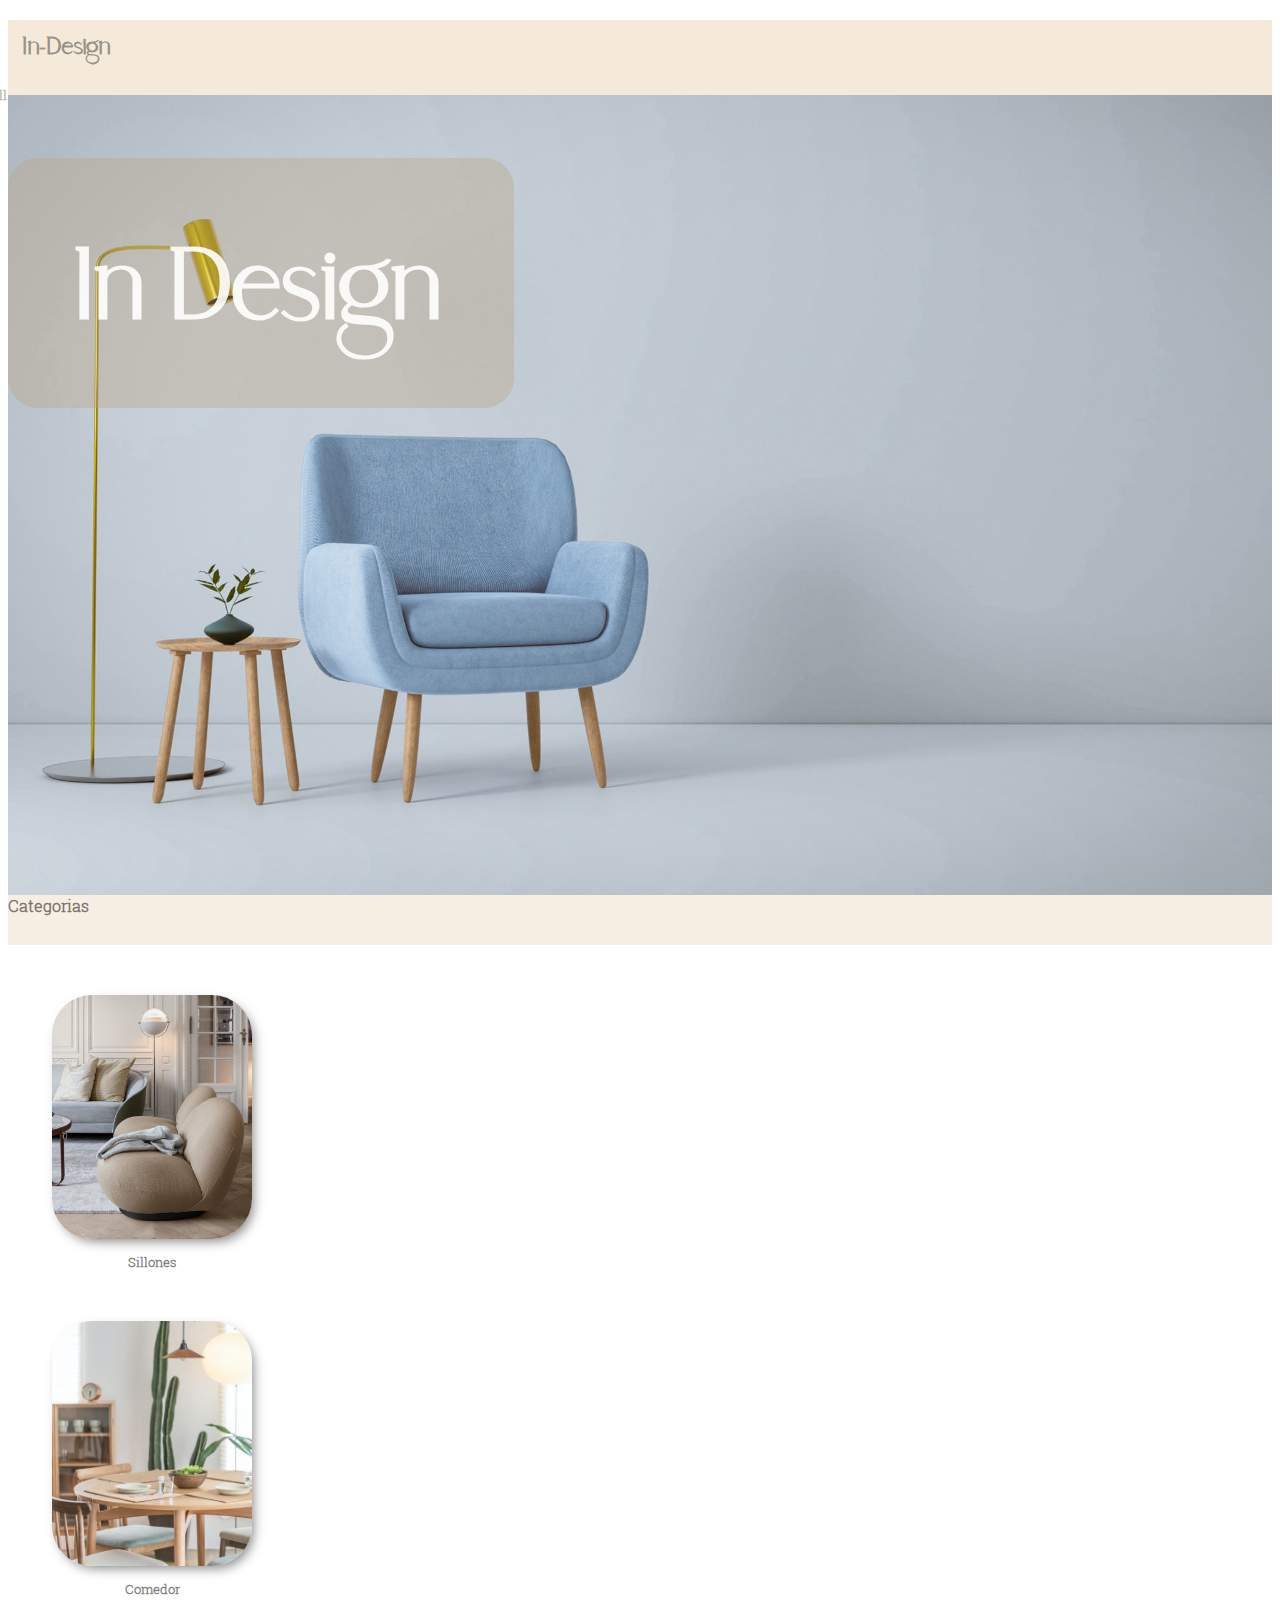
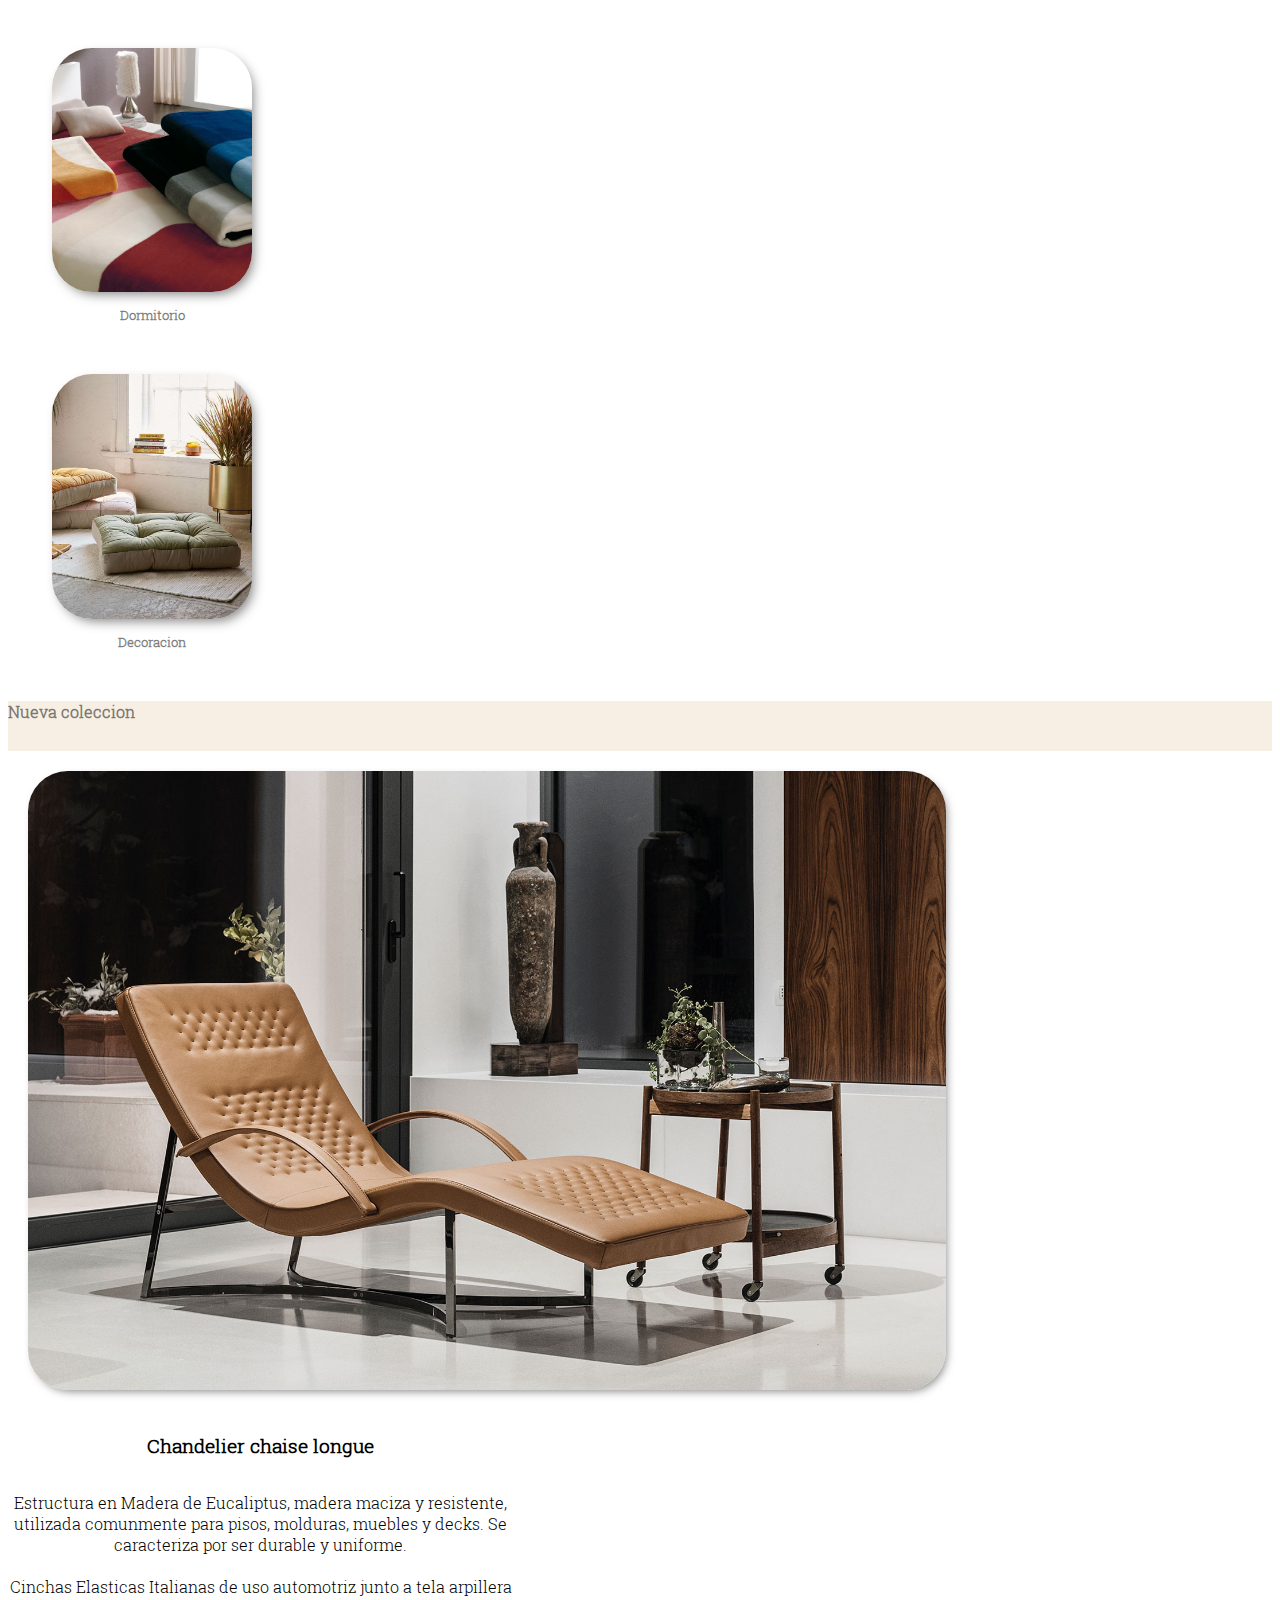
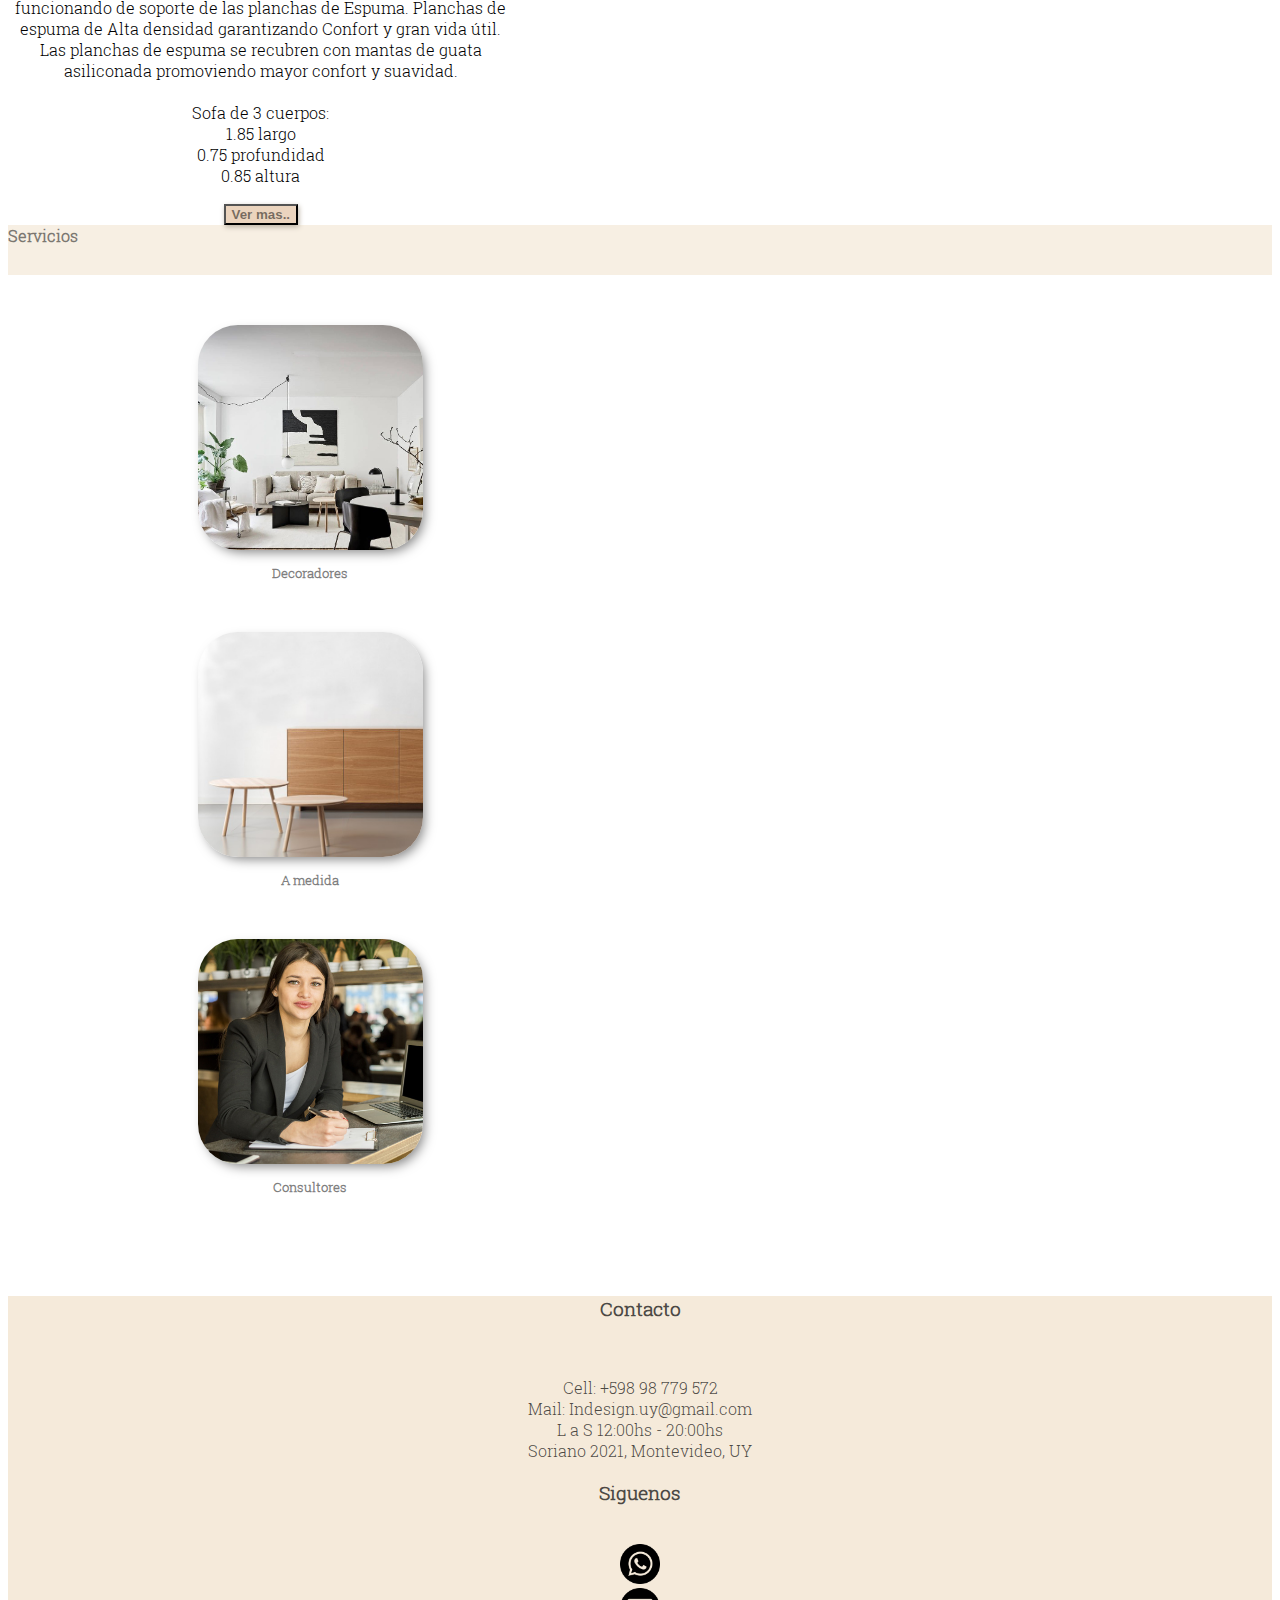
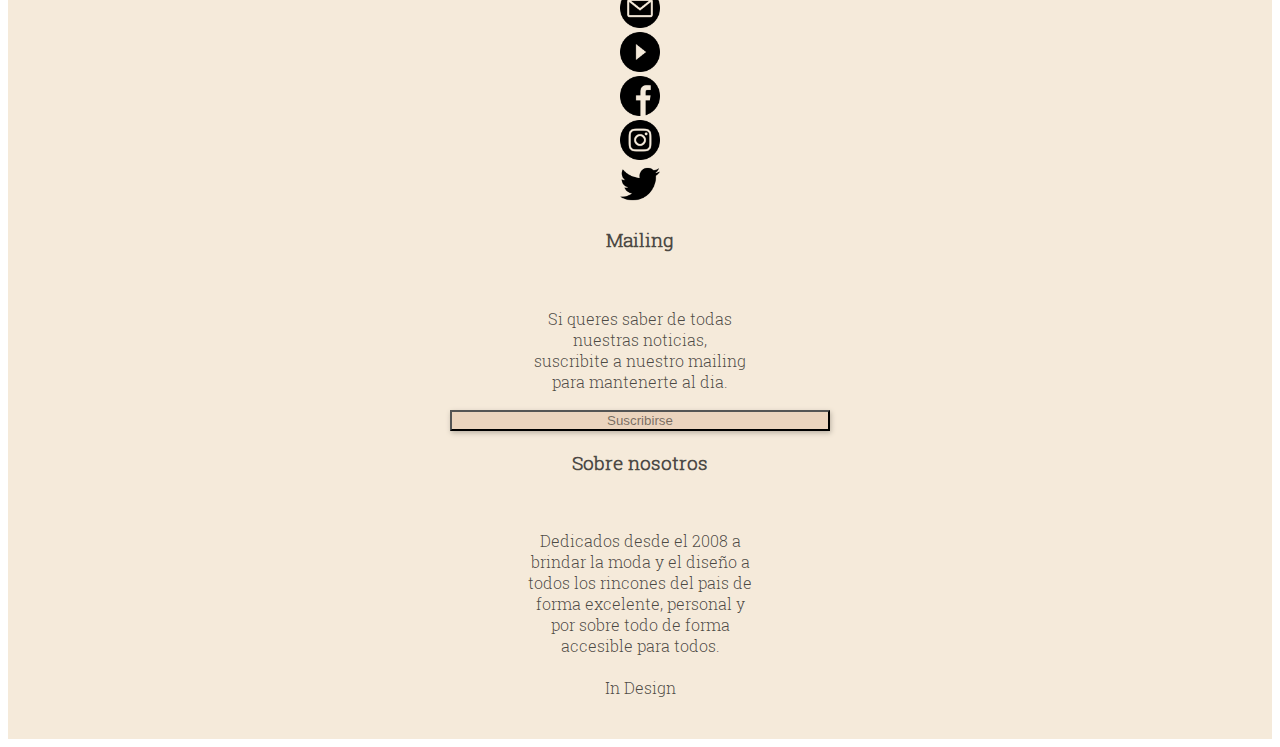
<file: index.html>
<!DOCTYPE html>
<html lang="en">
    <head>
        
        <meta charset="UTF-8">
        <meta http-equiv="X-UA-Compatible" content="IE=edge">
        <meta name="viewport" content="width=device-width, initial-scale=1.0">
        <link rel="stylesheet" href="./styles.css">
        <link rel="stylesheet" href="https://cdnjs.cloudflare.com/ajax/libs/animate.css/4.1.1/animate.min.css">
        <link href="https://cdn.jsdelivr.net/npm/bootstrap@5.0.2/dist/css/bootstrap.min.css" rel="stylesheet" integrity="sha384-EVSTQN3/azprG1Anm3QDgpJLIm9Nao0Yz1ztcQTwFspd3yD65VohhpuuCOmLASjC" crossorigin="anonymous">        <title>In Desing - Home</title>
    </head>

    <body class="animate__animated animate__fadeIn animate__slow animate__delay-2s">
        
        
        <div class="container-fluid m-0 p-0 ">

            <div class="row navBarInicio m-0 p-0 ">

                <div class="col-6 d-flex justify-content-start align-items-center ">
                    
                        <a href="./index.html" style="text-decoration: none;"><h2 class="h2NavBar ">In-Design</h2> </a>
                    
                    </div>
                
                <div class="col-6 d-flex justify-content-center align-items-center p-0">
                
                    <h5 class="user" id="nameUser"></h5>

                    <a href="./index.html"><button class="btn btnNavBar"> <img class="imgMenu " src="./Media/home.png" width="25px" alt=""> </button></a>
                    <a href="./personal.html"> <button class="btn btnNavBar"> <img class="imgMenu " src="./Media/user.png" width="25px" alt=""> </button></a>
                    <div class="dropdown">
                        <button class="btn btnNavBar" type="button" id="dropdownMenuButton1" data-bs-toggle="dropdown" aria-expanded="false">
                            <img class="imgMenu" src="./Media/menu.png" width="25px" alt="">
                        </button>
                        <ul class="dropdown-menu" aria-labelledby="dropdownMenuButton1">
                          <li id=""><a class="dropdown-item valueProductUno" href="./sillones.html">
                              
                            <span >Sillones</span> <br>
    
                          </a></li>
                          <li id=""><a class="dropdown-item valueProductDos" href="./living.html">
                              
                            <span >Comedor</span> <br>
                            
                          </a></li>
                          <li id=""><a class="dropdown-item valueProductTres" href="./dormitorio.html">
                              
                            <span >Dormitorio</span> <br>
                            
                        </a></li>
                          <li id=""><a class="dropdown-item valueProductCuatro" href="Decoracion.html">
                              
                           <span >Decoracion</span> <br>
                            
                        </a></li>
                        </ul>
                      </div>
    
                </div>

            </div>

            <div id="inicio" class="row bannerBox m-0 p-0 d-flex justify-content-center align-items-center">

                <h1 class="animate__animated animate__fadeIn animate__slower animate__delay-3s" id="h1Banner"> 
                    In Design
                </h1>

            </div>

            <div class="row categoriaTitle m-0 p-0 ">

                <div class="col-12  m-0 p-0 d-flex justify-content-center align-items-center"> <strong>Categorias</strong></div>

            </div>
            
            <div class="row categoriasMain mt-5 m-0 p-0 ">

                <div class="col-12 col-md-6 col-lg-6 col-xl-3  d-flex justify-content-evenly m-0 p-0">

                    <div class="card"  style="width: 18rem;">
                        <a href="./sillones.html" ><img src="./Media/Sillones.jpg" id=""  class="card-img-top valueProductUno" alt="..."> </a>
                        <div class="card-body">
                          <h5 class="card-title d-flex justify-content-center"><strong>Sillones</strong></h5>
                          
                        </div>
                      </div>

                </div>
                <div class="col-12 col-md-6 col-lg-6 col-xl-3 d-flex justify-content-evenly m-0 p-0">

                    <div class="card " style="width: 18rem;">
                        <a href="./living.html"><img src="./Media/Comedor.jpg" id="" class="card-img-top valueProductDos" alt="..."> </a>
                        <div class="card-body">
                          <h5 class="card-title d-flex justify-content-center"><strong>Comedor</strong></h5>
                          
                        </div>
                      </div>

                </div>
                <div class="ccol-12 col-md-6 col-lg-6 col-xl-3 d-flex justify-content-evenly m-0 p-0">

                    <div class="card " style="width: 18rem;">
                        <a href="./dormitorio.html"><img src="./Media/Dormitorio.jpg" id="" class="card-img-top valueProductTres" alt="..."></a>
                        <div class="card-body">
                          <h5 class="card-title d-flex justify-content-center"><strong>Dormitorio</strong></h5>
                          
                        </div>
                      </div>

                </div>
                <div class="col-12 col-md-6 col-lg-6 col-xl-3 d-flex justify-content-evenly m-0 p-0">

                    <div class="card " style="width: 18rem;">
                        <a href="./Decoracion.html"><img src="./Media/Decoracion.jpg" id="" class="card-img-top valueProductCuatro" alt="..."></a>
                        <div class="card-body">
                          <h5 class="card-title d-flex justify-content-center"><strong>Decoracion</strong></h5>
                          
                        </div>
                      </div>

                </div>


            </div>

            <div class="row categoriaTitle m-0 p-0 ">

                <div class="col-12  m-0 p-0 d-flex justify-content-center align-items-center"> <strong>Nueva coleccion</strong></div>

            </div>
            
            <div class="row  mt-5 mb-5 m-0 p-0">

                <div class="col-xl-6 col-lg-12 col-md-12 col-sm-12 d-flex justify-content-center align-items-center imgNewest">
 
                    <img src="./Media/chandelier-chaise-longue.jpg" class="card-img-top newImg" width="75%" alt="">

                </div>

                <div class="col-xl-6 col-lg-12 col-md-12 col-sm-12 textNewest">
                    
                    <h3 class="textNewestContent">Chandelier chaise longue</h3>
                    <p class="textNewestContent">

                        Estructura en Madera de Eucaliptus, madera maciza y resistente, utilizada comunmente para pisos, molduras, muebles y decks.
                        Se caracteriza por ser durable y uniforme. <br><br>

                        Cinchas Elasticas Italianas de uso automotriz junto a tela arpillera funcionando de soporte de las planchas de Espuma.
                        Planchas de espuma de Alta densidad garantizando Confort y gran vida útil. Las planchas de espuma se recubren con mantas de guata asiliconada promoviendo mayor confort y suavidad. <br><br>

                        Sofa de 3 cuerpos: <br>
                        1.85 largo<br>
                        0.75 profundidad<br>
                        0.85 altura<br> 

                    </p>
                    
                    <a href="./compra.html"><button type="button" class="btn btnNewest btnNewestContent valueProductCinco" id=""> <strong> Ver mas.. </strong></button></a>


                </div>

            </div>
            
            <div class="row categoriaTitle m-0 p-0 ">

                <div class="col-12  m-0 p-0 d-flex justify-content-center align-items-center"> <strong>Servicios</strong></div>

            </div>

            <div class="row servicios d-flex align-items-center justify-content-center mt-5 p-0 ">

                <div class="col-12 col-md-12 col-lg-12 col-xl-4 d-flex justify-content-center m-0 p-0">

                    <div class="card " style="width: 18rem;">
                       <img src="./Media/Decoradores.jpg" id="serviciosUno" class="card-img-top" alt="...">
                        <div class="card-body">
                          <h5 class="card-title d-flex justify-content-center"><strong>Decoradores</strong></h5>
                          
                        </div>
                      </div>

                </div>
                <div class="col-12 col-md-12 col-lg-12 col-xl-4  d-flex justify-content-center m-0 p-0">

                    <div class="card " style="width: 18rem;">
                       <img src="./Media/aMedida.jpg" id="serviciosDos" class="card-img-top" alt="...">
                        <div class="card-body">
                          <h5 class="card-title d-flex justify-content-center"><strong>A medida</strong></h5>
                          
                        </div>
                      </div>

                </div>
                <div class="col-12 col-md-12 col-lg-12 col-xl-4 d-flex justify-content-center m-0 p-0">

                    <div class="card " style="width: 18rem;">
                       <img src="./Media/consultores.jpg" id="serviciosTres" class="card-img-top" alt="...">
                        <div class="card-body">
                          <h5 class="card-title d-flex justify-content-center"><strong>Consultores</strong></h5>
                          
                        </div>
                      </div>

                </div>
                

            </div>


            <div class="row footer d-flex align-items-center justify-content-center m-0 p-0 ">

                <div class="row d-flex align-items-center justify-content-center  pt-5">

                    <div class="col-xl-3 col-lg-6 col-md-12 col-sm-12 itemFooter" >
                        <h3><strong>Contacto</strong></h3> <br>
                      
                        <p>

                            Cell: +598 98 779 572 <br>
                            Mail: Indesign.uy@gmail.com <br>
                            L a S   12:00hs - 20:00hs <br>
                            Soriano 2021, Montevideo, UY

                        </p>

                    </div>
                    <div class="col-xl-3 col-lg-6 col-md-12 col-sm-12 itemFooter">
                        <h3><strong>Siguenos</strong></h3> <br>
                        

                        <div class="row">

                            <div class="col-4 d-flex justify-content-end">
                                <a href="http://www.whatsapp.com"><img src="./Media/whatsapp.png" width="40px" alt="" ></a>
                            </div>
                            <div class="col-4 d-flex justify-content-center">
                                <a href='mailto:christian.uruguay.2022@gmail.com'><img src="./Media/email.png" width="40px" alt=""></a>
                            </div>
                            <div class="col-4 d-flex justify-content-start">
                                <a href="http://www.youtube.com"><img src="./Media/media-player.png" width="40px" alt=""></a>
                            </div>

                        </div>

                        <div class="row mt-4 ">

                            <div class="col-4 d-flex justify-content-end ">
                                <a href="http://www.facebook.com"><img src="./Media/facebook.png" width="40px" alt=""></a>
                            </div>
                            <div class="col-4 d-flex justify-content-center  ">
                                <a href="http://www.instagram.com"><img src="./Media/instagram.png" width="40px" alt=""></a>
                            </div>
                            <div class="col-4 d-flex justify-content-start">
                                <a href="http://www.twitter.com"><img src="./Media/twitter.png" width="40px" alt=""></a>
                            </div>

                        </div>
                    </div>
                    <div class="col-xl-3 col-lg-6 col-md-12 col-sm-12 itemFooter">
                        <h3><strong>Mailing</strong></h3> <br>
                                                           

                            <p>
    
                                Si queres saber de todas <br>
                                nuestras noticias, <br>
                                suscribite a nuestro mailing <br>
                                para mantenerte al dia.
    
                            </p>
    
                            <div class="m-0 p-0 d-flex justify-content-center  formFooter">
                                
                                <button id="suscripcion" alt="" class="btn btnNewest btnNewestContent d-flex justify-content-center align-items-center" style="width: 30% !important; min-width: 120px;"> Suscribirse </button>
                                
                            </div>
    
                        
                    </div>
                    <div class="col-xl-3 col-lg-6 col-md-12 col-sm-12 itemFooter">
                        <h3><strong>Sobre nosotros</strong></h3> <br>
                        
                        <p>
                            Dedicados desde el 2008 a <br>
                            brindar la moda y el diseño a <br>
                            todos los rincones del pais de <br>
                            forma excelente, personal y <br>
                            por sobre todo de forma <br>
                            accesible para todos. 
                            <br><br>
                            In Design
                        </p>
                    </div>

                    </div>

                </div>
                
                </div>  

            </div>

        </div>


        <script src="https://code.jquery.com/jquery-3.6.0.min.js"></script>
        <script src="./program.js"></script>
        <script src="https://cdn.jsdelivr.net/npm/bootstrap@5.0.2/dist/js/bootstrap.bundle.min.js" integrity="sha384-MrcW6ZMFYlzcLA8Nl+NtUVF0sA7MsXsP1UyJoMp4YLEuNSfAP+JcXn/tWtIaxVXM" crossorigin="anonymous"></script>

    </body>
</html>
</file>
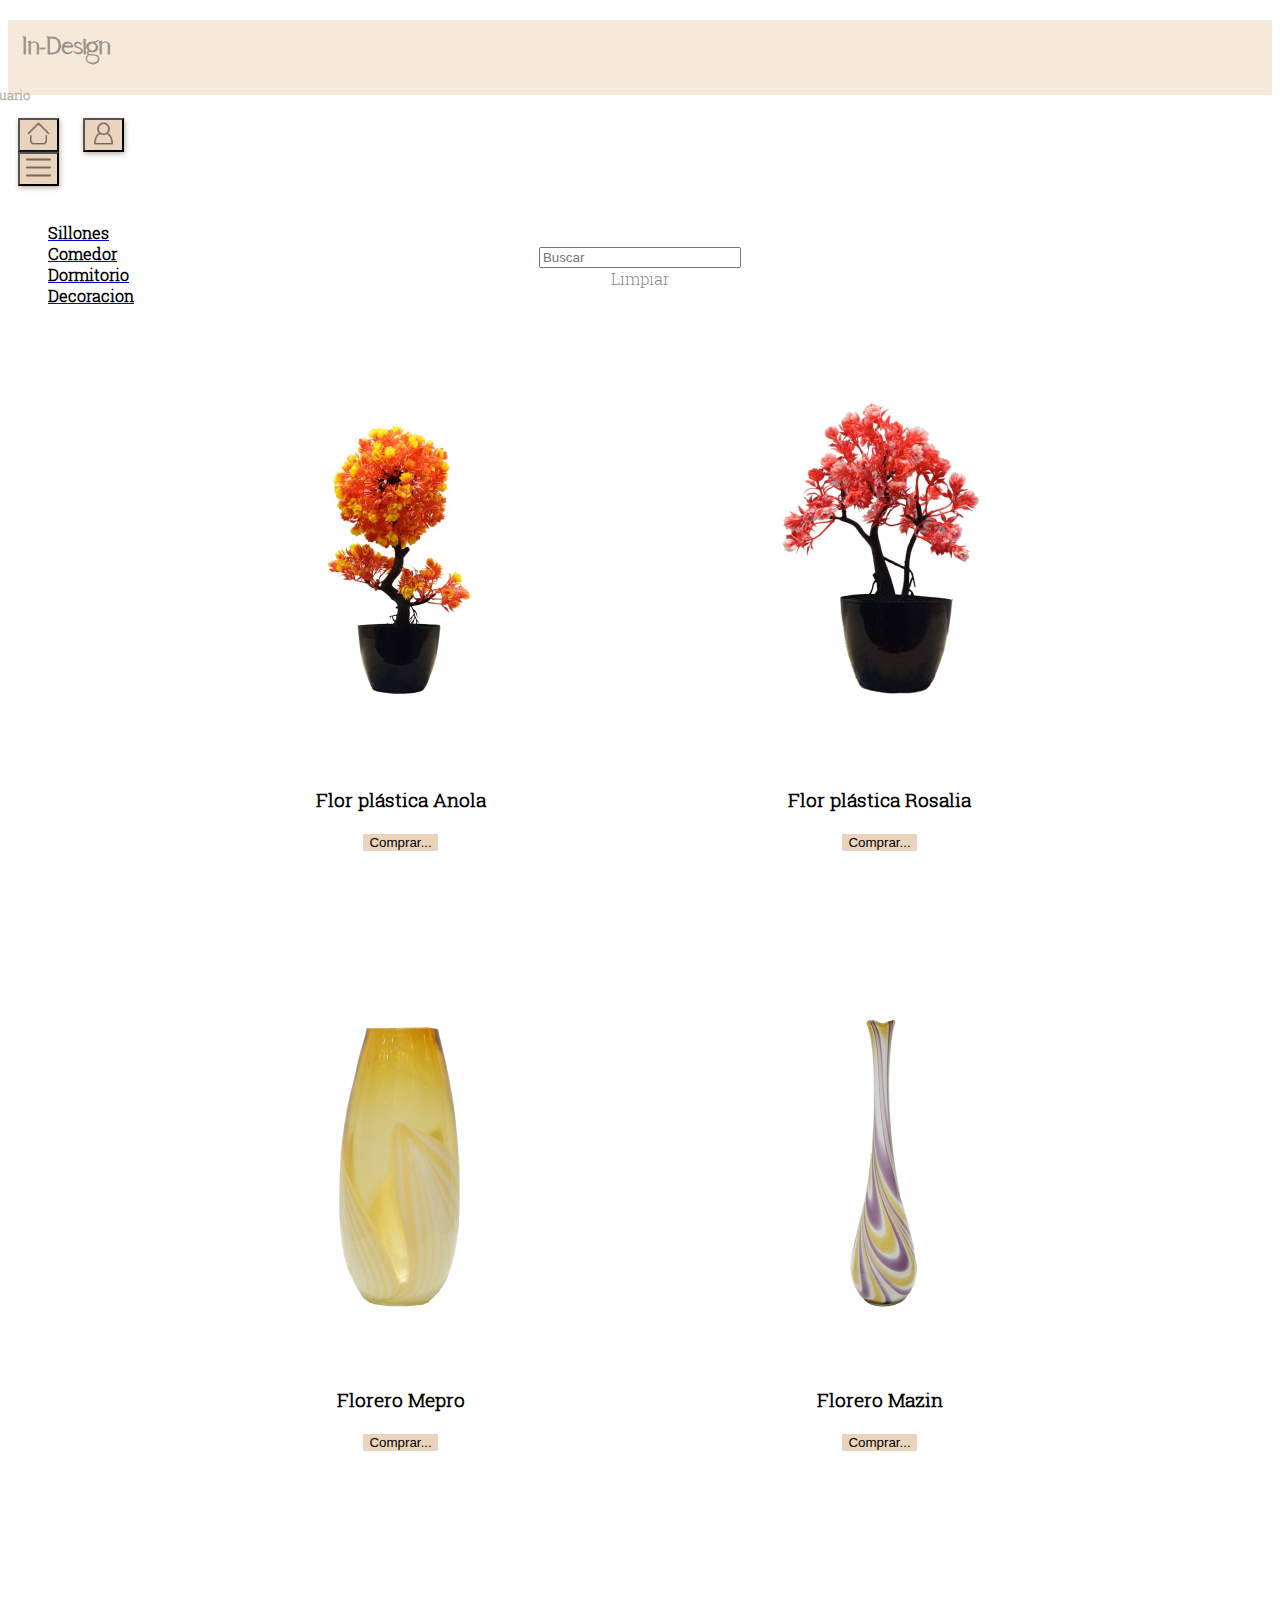
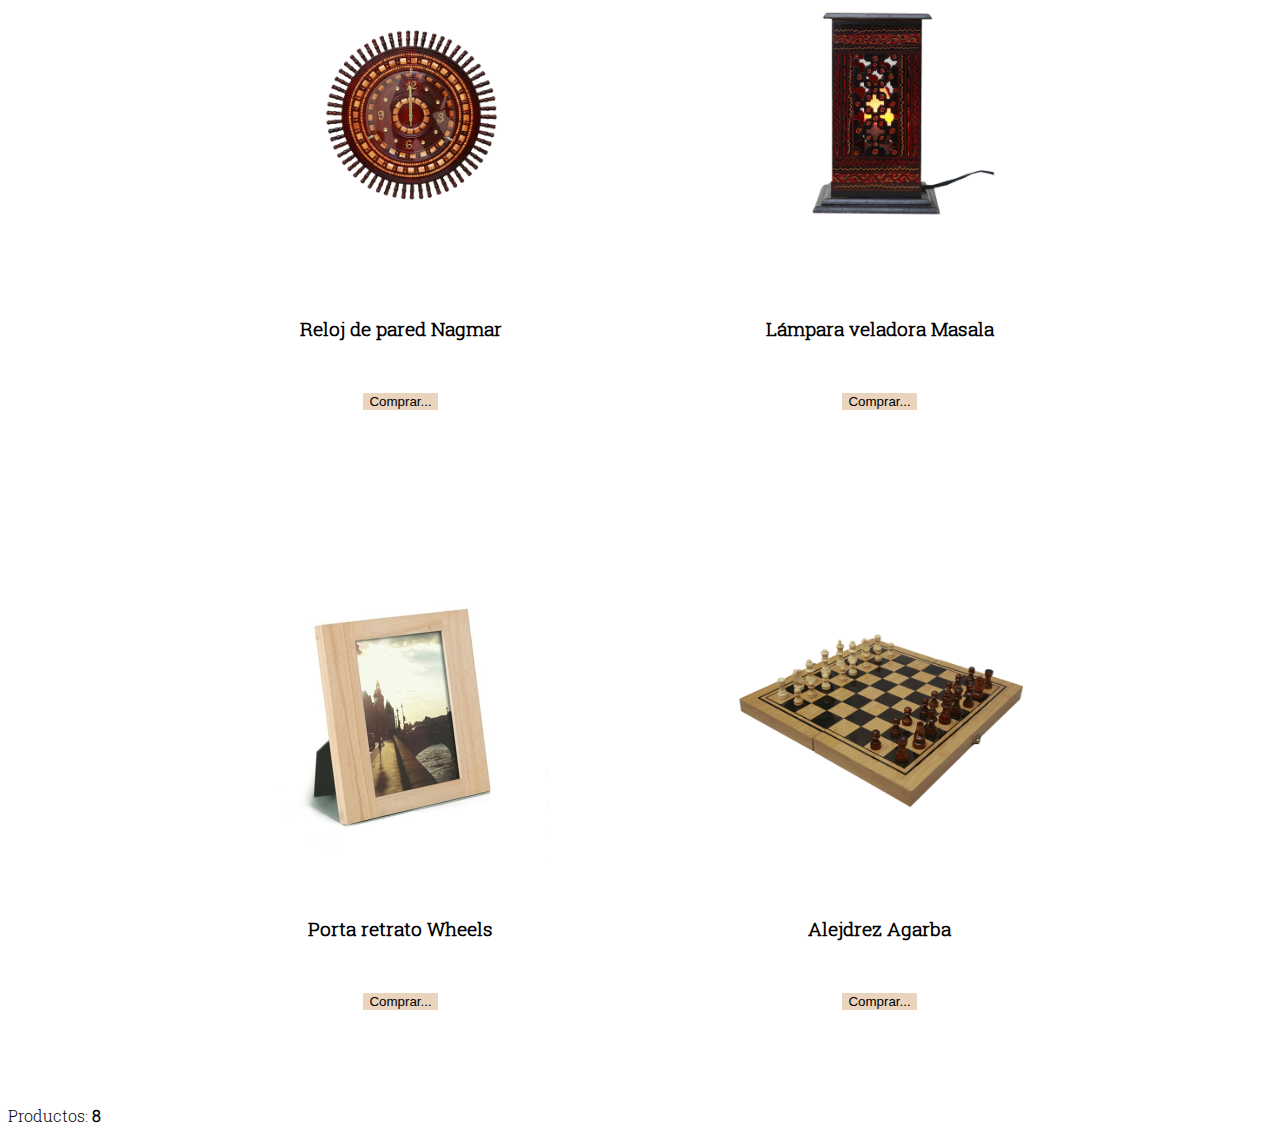
<file: Decoracion.html>
<!DOCTYPE html>
<html lang="en">
    <head>
        
        <meta charset="UTF-8">
        <meta http-equiv="X-UA-Compatible" content="IE=edge">
        <meta name="viewport" content="width=device-width, initial-scale=1.0">
        <link rel="stylesheet" href="./styles.css">
        <link rel="stylesheet" href="https://cdnjs.cloudflare.com/ajax/libs/animate.css/4.1.1/animate.min.css">
        <link href="https://cdn.jsdelivr.net/npm/bootstrap@5.0.2/dist/css/bootstrap.min.css" rel="stylesheet" integrity="sha384-EVSTQN3/azprG1Anm3QDgpJLIm9Nao0Yz1ztcQTwFspd3yD65VohhpuuCOmLASjC" crossorigin="anonymous">        <title>In Desing - Home</title>
    </head>

    <body>
        
        
        <div class="container-fluid m-0 p-0 ">

            <div class="row navBarInicio m-0 p-0 ">

                <div class="col-6 col1 d-flex justify-content-start align-items-center">
            
                   
                    
                    
                    <a href="./index.html" style="text-decoration: none;"><h2 class="h2NavBar ">In-Design</h2> </a>
                    
                    </div>
                
                <div class="col-6 col4 d-flex justify-content-end align-items-center">
                
                    <h5 class="user" id="nameUser"></h5>

                    <a href="./index.html"><button class="btn btnNavBar"> <img class="imgMenu " src="./Media/home.png" width="25px" alt=""> </button></a>
                    <a href="./personal.html"> <button class="btn btnNavBar"> <img class="imgMenu " src="./Media/user.png" width="25px" alt=""> </button></a>
                    <div class="dropdown">
                        <button class="btn btnNavBar" type="button" id="dropdownMenuButton1" data-bs-toggle="dropdown" aria-expanded="false">
                            <img class="imgMenu" src="./Media/menu.png" width="25px" alt="">
                        </button>
                        <ul class="dropdown-menu" aria-labelledby="dropdownMenuButton1">
                          <li id=""><a class="dropdown-item valueProductUno" href="./sillones.html">
                              
                            <span >Sillones</span> <br>
    
                          </a></li>
                          <li id=""><a class="dropdown-item valueProductDos" href="./living.html">
                              
                            <span >Comedor</span> <br>
                            
                          </a></li>
                          <li id=""><a class="dropdown-item valueProductTres" href="./dormitorio.html">
                              
                            <span >Dormitorio</span> <br>
                            
                        </a></li>
                          <li id=""><a class="dropdown-item valueProductCuatro" href="Decoracion.html">
                              
                           <span >Decoracion</span> <br>
                            
                        </a></li>
                        </ul>
                      </div>
    
                </div>

            </div>

        <div class=" row categoriasLiving">

            <div class="col-12" >

                <div class="input-group" style="width: 50% !important; margin: auto;">
                    <input id="searchbar" type="search" class="form-control" placeholder="Buscar" aria-label="" aria-describedby="basic-addon1" onkeyup="searchBar()" onchange="searchBar()">
                </div>
                <a href="./Decoracion.html" style="color: rgba(0, 0, 0, 0.5); text-decoration: none;">Limpiar</a>
                
            </div>
            
            <div class="cardLiving" id="card">
                <div>
                   <img src="" id="cardImageLivingUno" width="80%" alt="">
                </div> 
                <div>    
                    <h3 id="cardTitleLivingUno" class="cardTitles"></h3>
                </div>
                <div>    
                <a href="./compra.html" id=""><button class="btn btnForm buttonValueOne"   >Comprar...</button> </a>
                </div>
            </div>
            
            <div class="cardLiving" id="card">
                <div>
                    <img src="" id="cardImageLivingDos" width="80%" alt="">
                </div> 
                <div>    
                    <h3 id="cardTitleLivingDos" class="cardTitles"></h3>
                </div>
                <div>    
                    <a href="./compra.html" id=""><button class="btn btnForm buttonValueDos"  >Comprar...</button></a>
                </div>
            </div>
            
            <div class="cardLiving" id="card">
                <div>
                    <img src="" id="cardImageLivingTres" width="80%" alt="">
                </div> 
                <div>    
                    <h3 id="cardTitleLivingTres" class="cardTitles"></h3>
                </div>
                <div>    
                    <a href="./compra.html" id=""><button class="btn btnForm buttonValueTres"  >Comprar...</button></a>
                </div>
            </div>
            
            <div class="cardLiving" id="card">
                <div>
                    <img src="" id="cardImageLivingCuatro" width="80%" alt="">
                </div> 
                <div>    
                    <h3 id="cardTitleLivingCuatro" class="cardTitles"></h3>
                </div>
                <div>    
                    <a href="./compra.html" id=""><button class="btn btnForm buttonValueCuatro"  >Comprar...</button></a>
                </div>
            </div>
            
            <div class="cardLiving" id="card">
                <div>
                    <img src="" id="cardImageLivingCinco" width="80%" alt="">
                </div> 
                <div>    
                    <h3 id="cardTitleLivingCinco" class="cardTitles"></h3>
                </div>
                <div>    
                    <a href="./compra.html" id=""><button class="btn btnForm buttonValueCinco"  >Comprar...</button></a>
                </div>
            </div>
            
            <div class="cardLiving" id="card">
                <div>
                    <img src="" id="cardImageLivingSeis" width="80%" alt="">
                </div> 
                <div>    
                    <h3 id="cardTitleLivingSeis" class="cardTitles"></h3>
                </div>
                <div>    
                    <a href="./compra.html" id=""><button class="btn btnForm buttonValueSeis"  >Comprar...</button></a>
                </div>
            </div>
            
            <div class="cardLiving" id="card">
                <div>
                    <img src="" id="cardImageLivingSiete" width="80%" alt="">
                </div> 
                <div>    
                    <h3 id="cardTitleLivingSiete" class="cardTitles"></h3>
                </div>
                <div>    
                    <a href="./compra.html" id=""><button class="btn btnForm buttonValueSiete"  >Comprar...</button></a>
                </div>
            </div>
            
            <div class="cardLiving" id="card">
                <div>
                    <img src="" id="cardImageLivingOcho" width="80%" alt="">
                </div> 
                <div>    
                    <h3 id="cardTitleLivingOcho" class="cardTitles"></h3>
                </div>
                <div>    
                    <a href="./compra.html" id=""><button class="btn btnForm buttonValueOcho"  >Comprar...</button></a>
                </div>
            </div>
            
        </div>

        <div class="row m-0 p-0">
            <div class="col-12 d-flex justify-content-center mb-5 mt-2">
                <p>Productos: <span id="productCounter"></span></p>
            </div>
        </div>

    </div>

    <script src="https://code.jquery.com/jquery-3.6.0.min.js"></script>
    <script src="./Decoracion.js"></script>
    <script src="https://cdn.jsdelivr.net/npm/bootstrap@5.0.2/dist/js/bootstrap.bundle.min.js" integrity="sha384-MrcW6ZMFYlzcLA8Nl+NtUVF0sA7MsXsP1UyJoMp4YLEuNSfAP+JcXn/tWtIaxVXM" crossorigin="anonymous"></script>

</body>
</html>
</file>
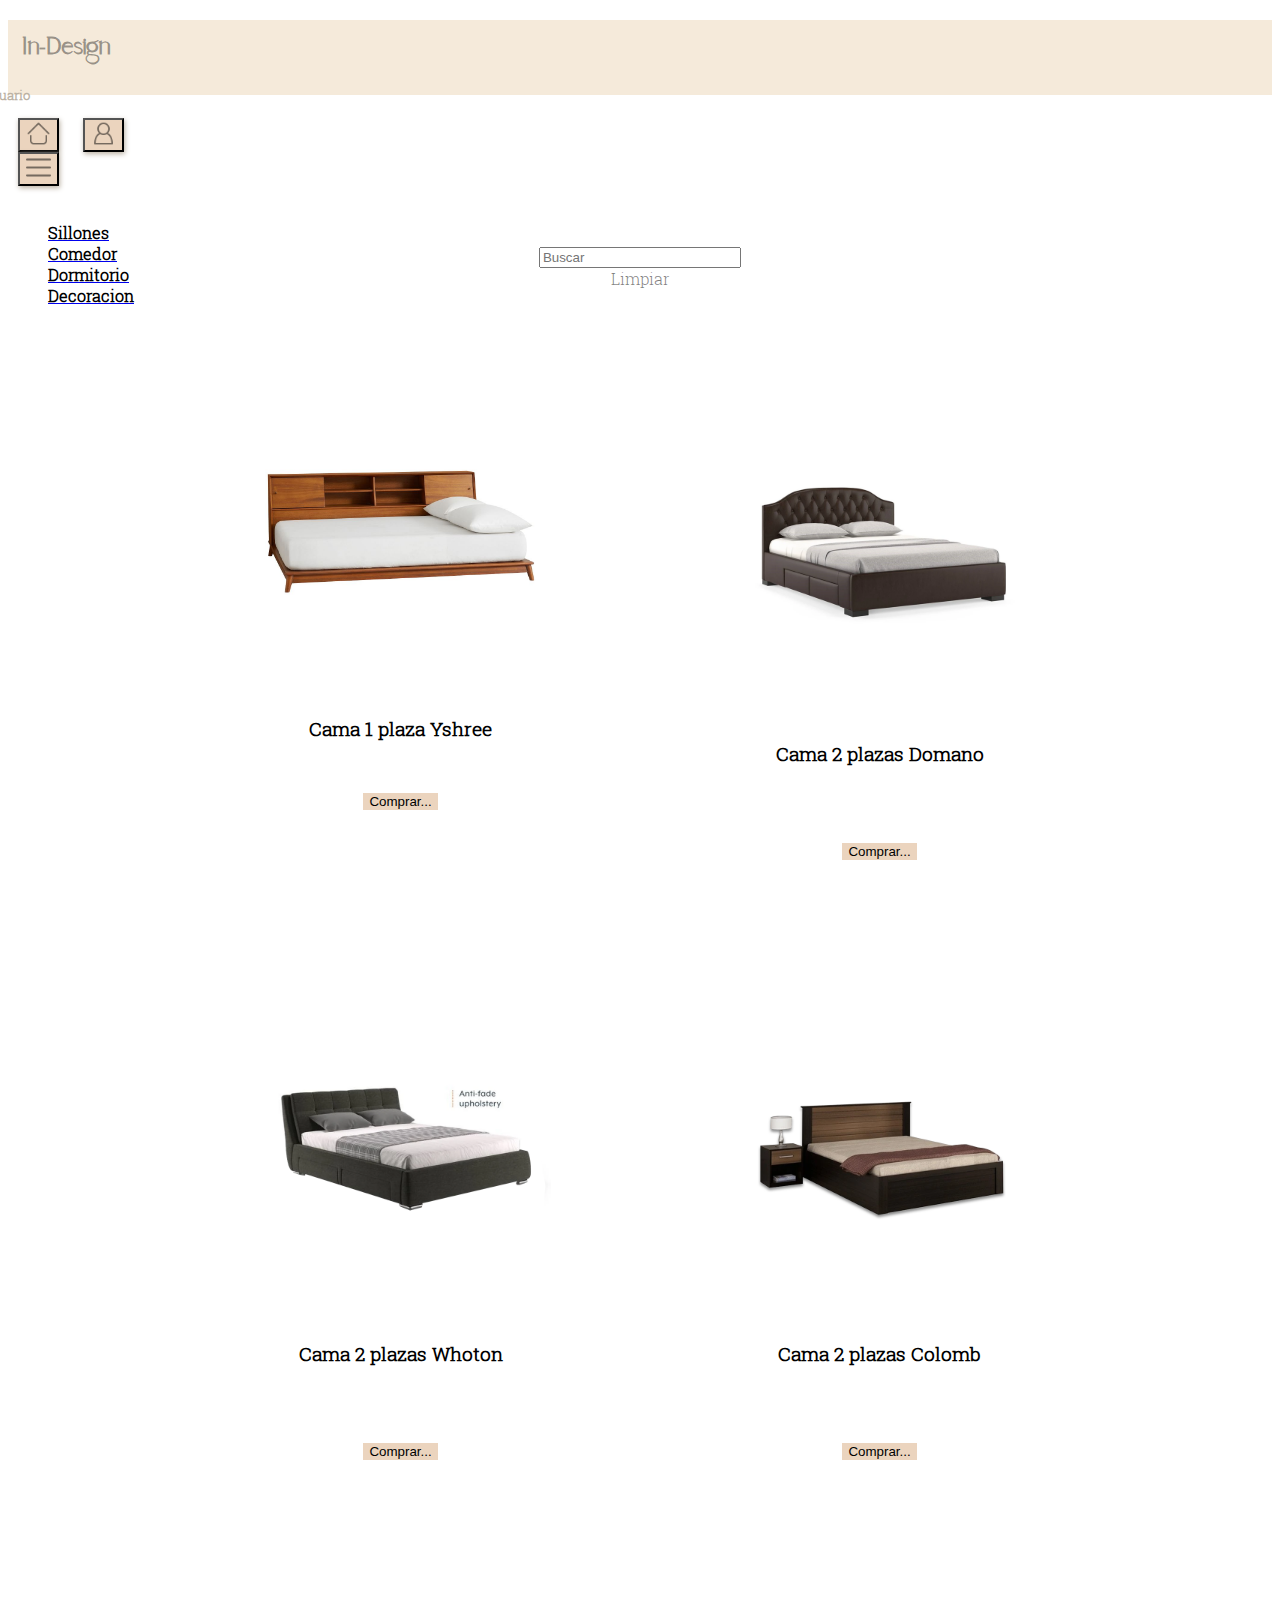
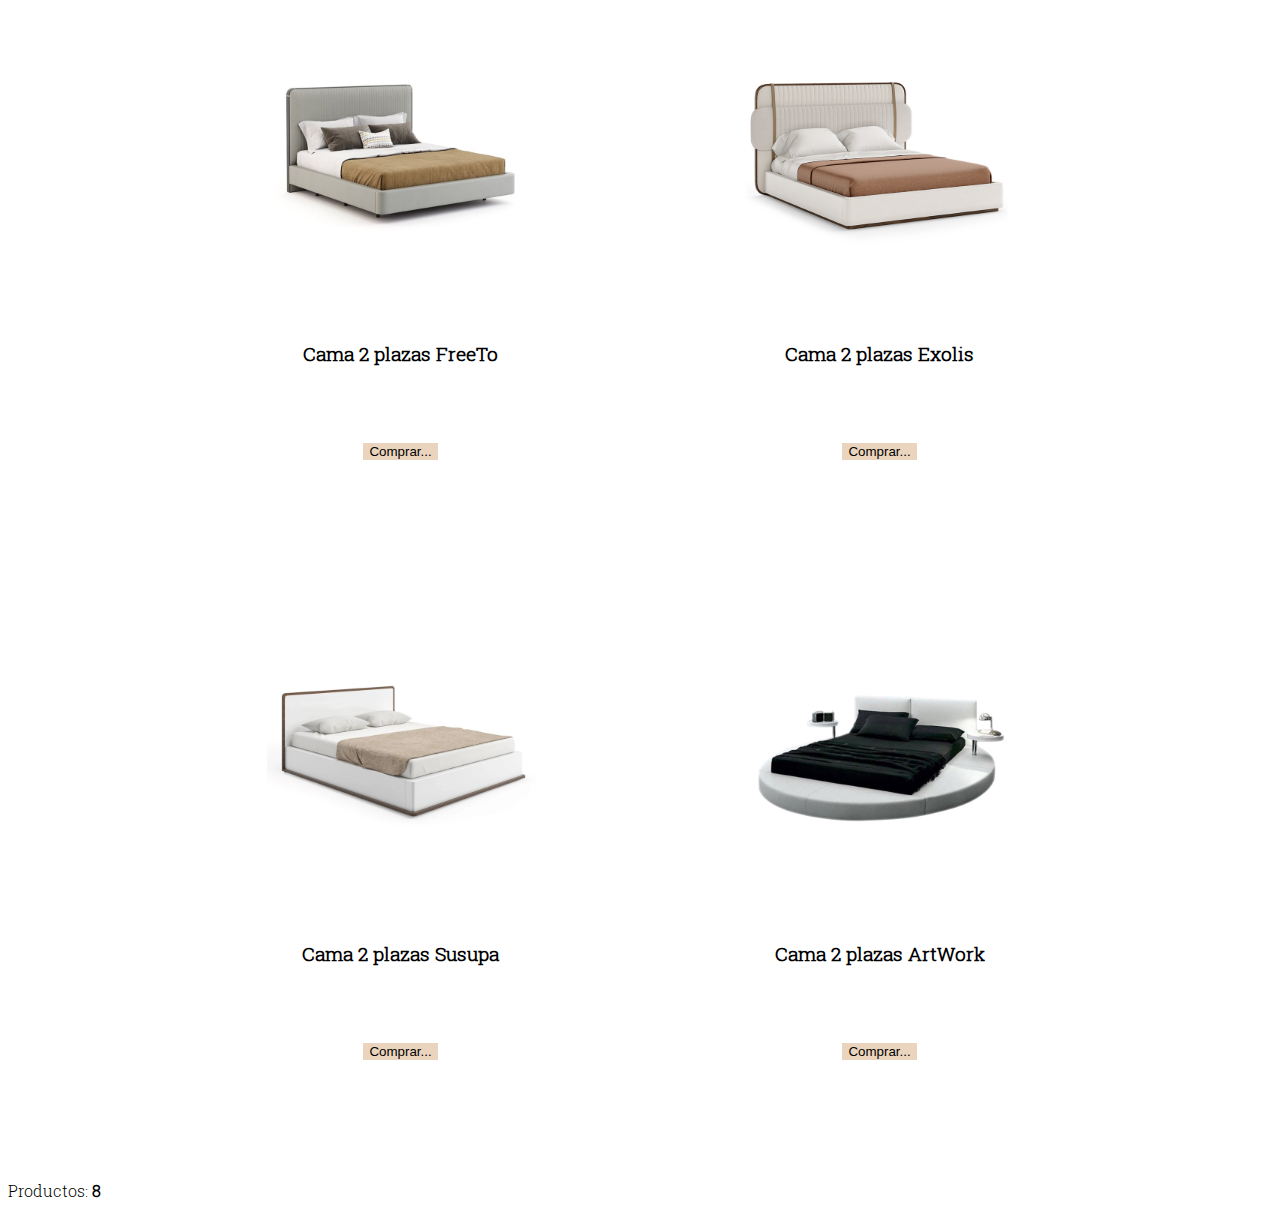
<file: dormitorio.html>
<!DOCTYPE html>
<html lang="en">
    <head>
        
        <meta charset="UTF-8">
        <meta http-equiv="X-UA-Compatible" content="IE=edge">
        <meta name="viewport" content="width=device-width, initial-scale=1.0">
        <link rel="stylesheet" href="./styles.css">
        <link rel="stylesheet" href="https://cdnjs.cloudflare.com/ajax/libs/animate.css/4.1.1/animate.min.css">
        <link href="https://cdn.jsdelivr.net/npm/bootstrap@5.0.2/dist/css/bootstrap.min.css" rel="stylesheet" integrity="sha384-EVSTQN3/azprG1Anm3QDgpJLIm9Nao0Yz1ztcQTwFspd3yD65VohhpuuCOmLASjC" crossorigin="anonymous">        <title>In Desing - Home</title>
    </head>

    <body>
        
        
        <div class="container-fluid m-0 p-0 ">

            <div class="row navBarInicio m-0 p-0 ">

                <div class="col-6 col1 d-flex justify-content-start align-items-center">
            
                   
                    
                    
                    <a href="./index.html" style="text-decoration: none;"><h2 class="h2NavBar ">In-Design</h2> </a>
                    
                    </div>
                
                <div class="col-6 col4 d-flex justify-content-end align-items-center">
                
                    <h5 class="user" id="nameUser"></h5>

                    <a href="./index.html"><button class="btn btnNavBar"> <img class="imgMenu " src="./Media/home.png" width="25px" alt=""> </button></a>
                    <a href="./personal.html"> <button class="btn btnNavBar"> <img class="imgMenu " src="./Media/user.png" width="25px" alt=""> </button></a>
                    <div class="dropdown">
                        <button class="btn btnNavBar" type="button" id="dropdownMenuButton1" data-bs-toggle="dropdown" aria-expanded="false">
                            <img class="imgMenu" src="./Media/menu.png" width="25px" alt="">
                        </button>
                        <ul class="dropdown-menu" aria-labelledby="dropdownMenuButton1">
                          <li  id=""><a class="dropdown-item valueProductUno" href="./sillones.html">
                              
                            <span >Sillones</span> <br>
    
                          </a></li>
                          <li  id=""><a class="dropdown-item valueProductDos" href="./living.html">
                              
                            <span >Comedor</span> <br>
                            
                          </a></li>
                          <li  id=""><a class="dropdown-item valueProductTres" href="./dormitorio.html">
                              
                            <span >Dormitorio</span> <br>
                            
                        </a></li>
                          <li  id=""><a class="dropdown-item valueProductCuatro" href="Decoracion.html">
                              
                           <span >Decoracion</span> <br>
                            
                        </a></li>
                        </ul>
                      </div>
    
                </div>

            </div>
        <div class=" row categoriasLiving">

            <div class="col-12" >

                <div class="input-group" style="width: 50% !important; margin: auto;">
                    <input id="searchbar" type="search" class="form-control" placeholder="Buscar" aria-label="" aria-describedby="basic-addon1" onkeyup="searchBar()" onchange="searchBar()">
                </div>
                <a href="./dormitorio.html" style="color: rgba(0, 0, 0, 0.5); text-decoration: none;">Limpiar</a>
                
            </div>
            
            <div class="cardLiving" id="card">
                <div>
                   <img src="" id="cardImageLivingUno" width="80%" alt="">
                </div> 
                <div>    
                    <h3 id="cardTitleLivingUno" class="cardTitles"></h3>
                </div>
                <div>    
                <a href="./compra.html"  id=""><button class="btn btnForm buttonValueOne"   >Comprar...</button> </a>
                </div>
            </div>
            
            <div class="cardLiving" id="card">
                <div>
                    <img src="" id="cardImageLivingDos" width="80%" alt="">
                </div> 
                <div>    
                    <h3 id="cardTitleLivingDos" class="cardTitles"></h3>
                </div>
                <div>    
                    <a href="./compra.html"  id=""><button class="btn btnForm buttonValueDos"  >Comprar...</button></a>
                </div>
            </div>
            
            <div class="cardLiving" id="card">
                <div>
                    <img src="" id="cardImageLivingTres" width="80%" alt="">
                </div> 
                <div>    
                    <h3 id="cardTitleLivingTres" class="cardTitles"></h3>
                </div>
                <div>    
                    <a href="./compra.html"  id=""><button class="btn btnForm buttonValueTres"  >Comprar...</button></a>
                </div>
            </div>
            
            <div class="cardLiving" id="card">
                <div>
                    <img src="" id="cardImageLivingCuatro" width="80%" alt="">
                </div> 
                <div>    
                    <h3 id="cardTitleLivingCuatro" class="cardTitles"></h3>
                </div>
                <div>    
                    <a href="./compra.html"  id=""><button class="btn btnForm buttonValueCuatro"  >Comprar...</button></a>
                </div>
            </div>
            
            <div class="cardLiving" id="card">
                <div>
                    <img src="" id="cardImageLivingCinco" width="80%" alt="">
                </div> 
                <div>    
                    <h3 id="cardTitleLivingCinco" class="cardTitles"></h3>
                </div>
                <div>    
                    <a href="./compra.html"  id=""><button class="btn btnForm buttonValueCinco"  >Comprar...</button></a>
                </div>
            </div>
            
            <div class="cardLiving" id="card">
                <div>
                    <img src="" id="cardImageLivingSeis" width="80%" alt="">
                </div> 
                <div>    
                    <h3 id="cardTitleLivingSeis" class="cardTitles"></h3>
                </div>
                <div>    
                    <a href="./compra.html"  id=""><button class="btn btnForm buttonValueSeis"  >Comprar...</button></a>
                </div>
            </div>
            
            <div class="cardLiving" id="card">
                <div>
                    <img src="" id="cardImageLivingSiete" width="80%" alt="">
                </div> 
                <div>    
                    <h3 id="cardTitleLivingSiete" class="cardTitles"></h3>
                </div>
                <div>    
                    <a href="./compra.html"  id=""><button class="btn btnForm buttonValueSiete"  >Comprar...</button></a>
                </div>
            </div>
            
            <div class="cardLiving" id="card">
                <div>
                    <img src="" id="cardImageLivingOcho" width="80%" alt="">
                </div> 
                <div>    
                    <h3 id="cardTitleLivingOcho" class="cardTitles"></h3>
                </div>
                <div>    
                    <a href="./compra.html"  id=""><button class="btn btnForm buttonValueOcho"  >Comprar...</button></a>
                </div>
            </div>
            
            
            
        </div>

        <div class="row m-0 p-0">
            <div class="col-12 d-flex justify-content-center mb-5 mt-2">
                <p>Productos: <span id="productCounter"></span></p>
            </div>
        </div>

    </div>

    <script src="https://code.jquery.com/jquery-3.6.0.min.js"></script>
    <script src="./dormitorio.js"></script>
    <script src="https://cdn.jsdelivr.net/npm/bootstrap@5.0.2/dist/js/bootstrap.bundle.min.js" integrity="sha384-MrcW6ZMFYlzcLA8Nl+NtUVF0sA7MsXsP1UyJoMp4YLEuNSfAP+JcXn/tWtIaxVXM" crossorigin="anonymous"></script>

</body>
</html>
</file>
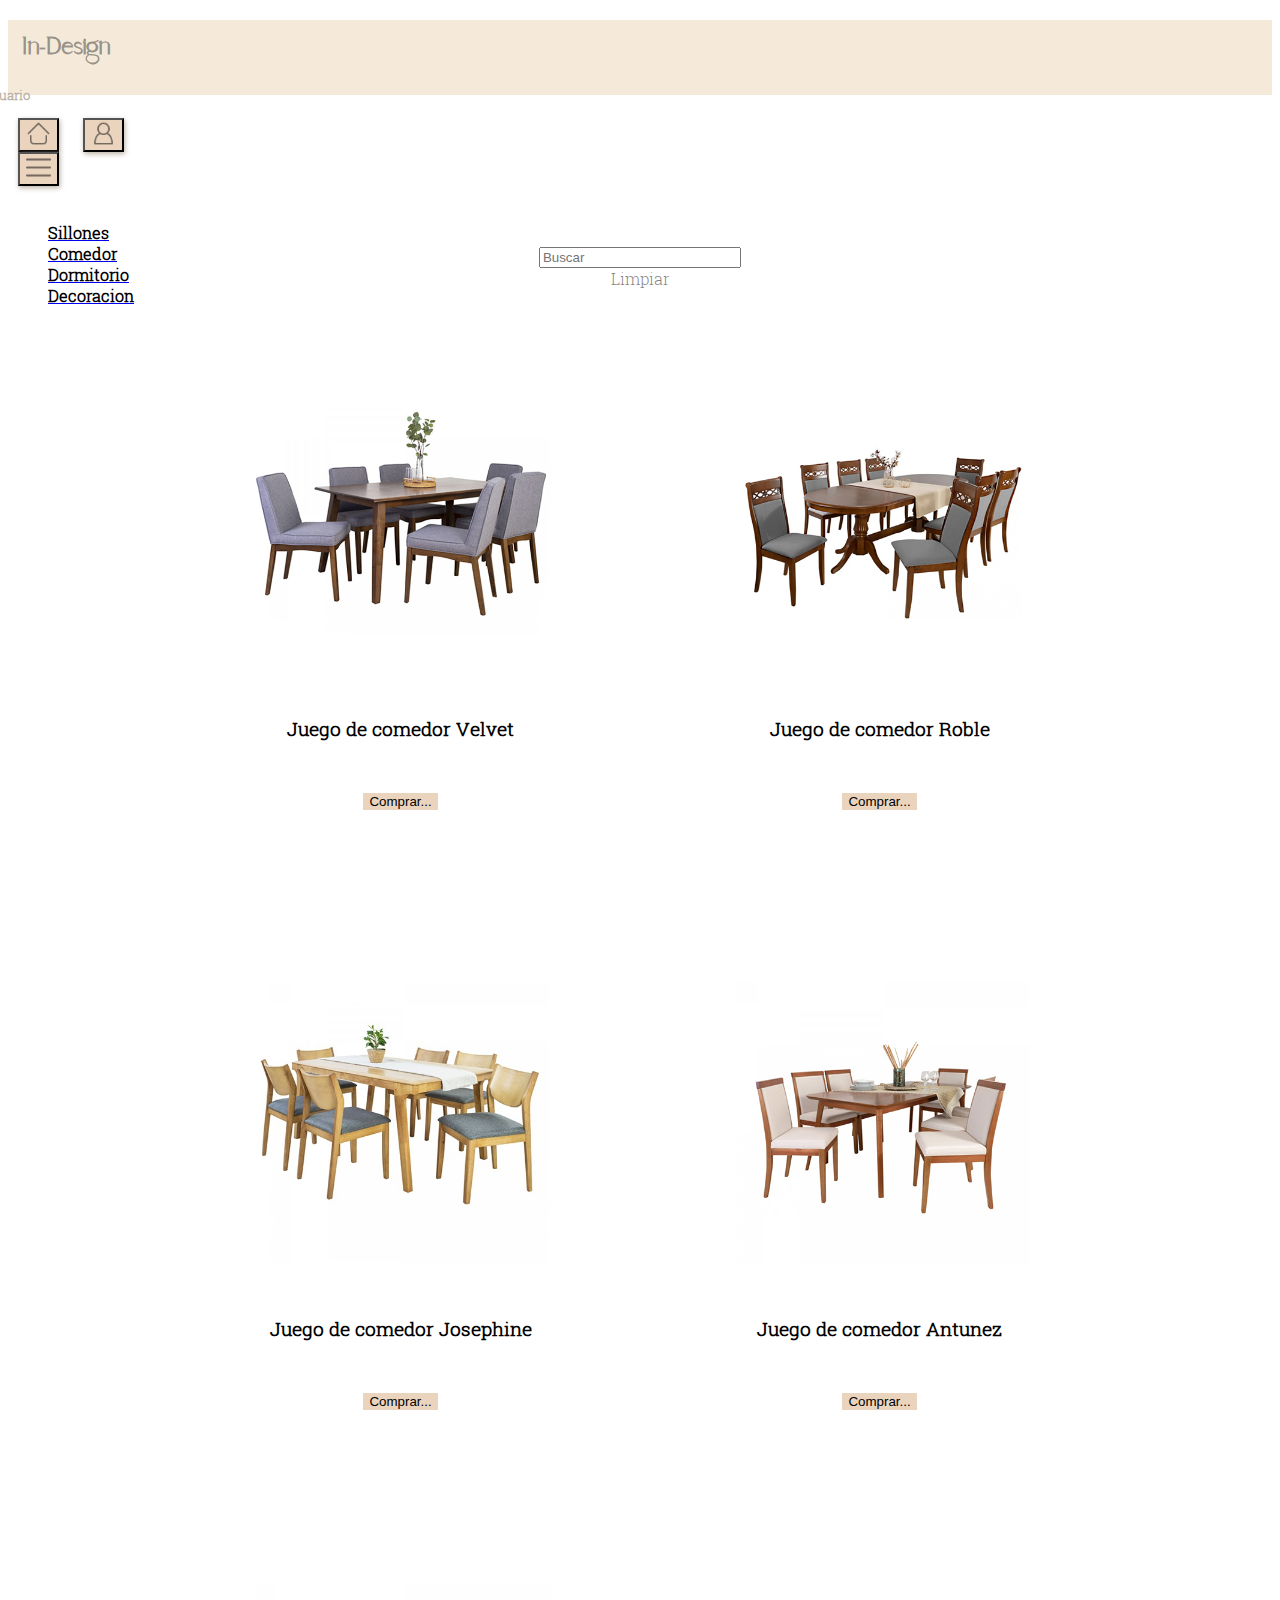
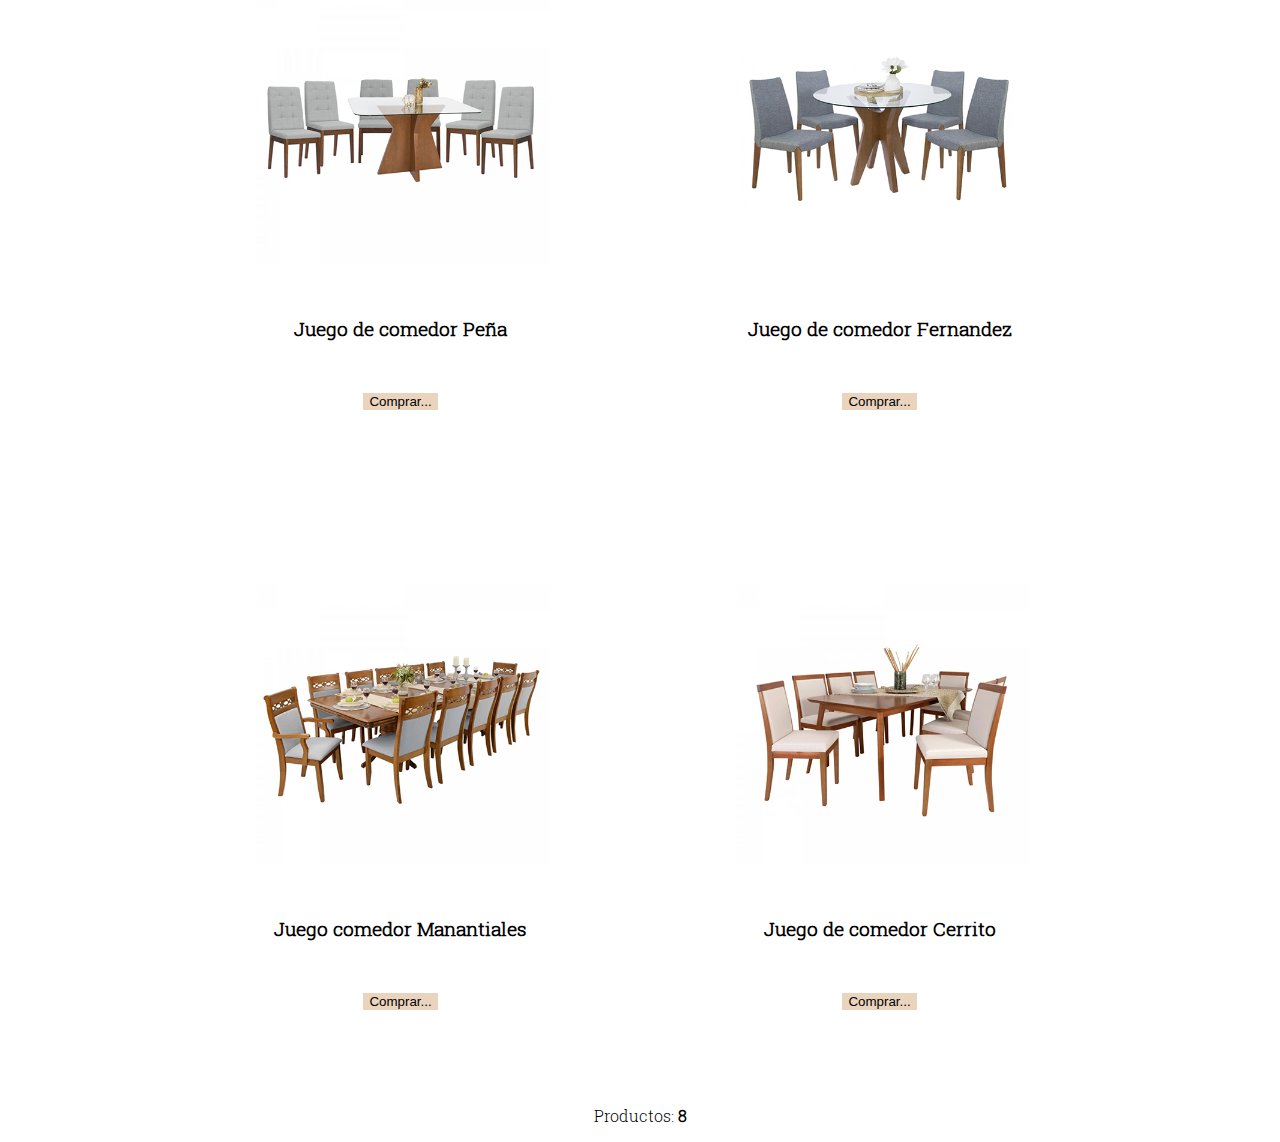
<file: living.html>
<!DOCTYPE html>
<html lang="en">
    <head>
        
        <meta charset="UTF-8">
        <meta http-equiv="X-UA-Compatible" content="IE=edge">
        <meta name="viewport" content="width=device-width, initial-scale=1.0">
        <link rel="stylesheet" href="./styles.css">
        <link rel="stylesheet" href="https://cdnjs.cloudflare.com/ajax/libs/animate.css/4.1.1/animate.min.css">
        <link href="https://cdn.jsdelivr.net/npm/bootstrap@5.0.2/dist/css/bootstrap.min.css" rel="stylesheet" integrity="sha384-EVSTQN3/azprG1Anm3QDgpJLIm9Nao0Yz1ztcQTwFspd3yD65VohhpuuCOmLASjC" crossorigin="anonymous">        <title>In Desing - Home</title>
    </head>

    <body>
        
        
        <div class="container-fluid m-0 p-0 ">

            <div class="row navBarInicio m-0 p-0 ">

                <div class="col-6 col1 d-flex justify-content-start align-items-center">
            
                   
                    
                    
                    <a href="./index.html" style="text-decoration: none;"><h2 class="h2NavBar ">In-Design</h2> </a>
                    
                    </div>
                
                <div class="col-6 col4 d-flex justify-content-end align-items-center">
                
                    <h5 class="user" id="nameUser"></h5>

                    <a href="./index.html"><button class="btn btnNavBar"> <img class="imgMenu " src="./Media/home.png" width="25px" alt=""> </button></a>
                    <a href="./personal.html"> <button class="btn btnNavBar"> <img class="imgMenu " src="./Media/user.png" width="25px" alt=""> </button></a>
                    <div class="dropdown">
                        <button class="btn btnNavBar" type="button" id="dropdownMenuButton1" data-bs-toggle="dropdown" aria-expanded="false">
                            <img class="imgMenu" src="./Media/menu.png" width="25px" alt="">
                        </button>
                        <ul class="dropdown-menu" aria-labelledby="dropdownMenuButton1">
                          <li id=""><a class="dropdown-item valueProductUno" href="./sillones.html">
                              
                            <span >Sillones</span> <br>
    
                          </a></li>
                          <li id=""><a class="dropdown-item valueProductDos" href="./living.html">
                              
                            <span >Comedor</span> <br>
                            
                          </a></li>
                          <li id=""><a class="dropdown-item valueProductTres" href="./dormitorio.html">
                              
                            <span >Dormitorio</span> <br>
                            
                        </a></li>
                          <li id=""><a class="dropdown-item valueProductCuatro" href="Decoracion.html">
                              
                           <span >Decoracion</span> <br>
                            
                        </a></li>
                        </ul>
                      </div>
    
                </div>

            </div>

        <div class=" row categoriasLiving">

            <div class="col-12" >

                <div class="input-group" style="width: 50% !important; margin: auto;">
                    <input id="searchbar" type="search" class="form-control" placeholder="Buscar" aria-label="" aria-describedby="basic-addon1" onkeyup="searchBar()" onchange="searchBar()">
                </div>
                <a href="./living.html" style="color: rgba(0, 0, 0, 0.5); text-decoration: none;">Limpiar</a>
                
            </div>
            
            <div class="cardLiving" id="card">
                <div>
                   <img src="" id="cardImageLivingUno" width="80%" alt="">
                </div> 
                <div>    
                    <h3 id="cardTitleLivingUno" class="cardTitles"></h3>
                </div>
                <div>    
                <a href="./compra.html" id=""><button class="btn btnForm buttonValueOne"   >Comprar...</button> </a>
                </div>
            </div>
            
            <div class="cardLiving" id="card">
                <div>
                    <img src="" id="cardImageLivingDos" width="80%" alt="">
                </div> 
                <div>    
                    <h3 id="cardTitleLivingDos" class="cardTitles"></h3>
                </div>
                <div>    
                    <a href="./compra.html" id=""><button class="btn btnForm buttonValueDos"  >Comprar...</button></a>
                </div>
            </div>
            
            <div class="cardLiving" id="card">
                <div>
                    <img src="" id="cardImageLivingTres" width="80%" alt="">
                </div> 
                <div>    
                    <h3 id="cardTitleLivingTres" class="cardTitles"></h3>
                </div>
                <div>    
                    <a href="./compra.html" id=""><button class="btn btnForm buttonValueTres"  >Comprar...</button></a>
                </div>
            </div>
            
            <div class="cardLiving" id="card">
                <div>
                    <img src="" id="cardImageLivingCuatro" width="80%" alt="">
                </div> 
                <div>    
                    <h3 id="cardTitleLivingCuatro" class="cardTitles"></h3>
                </div>
                <div>    
                    <a href="./compra.html" id=""><button class="btn btnForm buttonValueCuatro"  >Comprar...</button></a>
                </div>
            </div>
            
            <div class="cardLiving" id="card">
                <div>
                    <img src="" id="cardImageLivingCinco" width="80%" alt="">
                </div> 
                <div>    
                    <h3 id="cardTitleLivingCinco" class="cardTitles"></h3>
                </div>
                <div>    
                    <a href="./compra.html" id=""><button class="btn btnForm buttonValueCinco"  >Comprar...</button></a>
                </div>
            </div>
            
            <div class="cardLiving" id="card">
                <div>
                    <img src="" id="cardImageLivingSeis" width="80%" alt="">
                </div> 
                <div>    
                    <h3 id="cardTitleLivingSeis" class="cardTitles"></h3>
                </div>
                <div>    
                    <a href="./compra.html" id=""><button class="btn btnForm buttonValueSeis"  >Comprar...</button></a>
                </div>
            </div>
            
            <div class="cardLiving" id="card">
                <div>
                    <img src="" id="cardImageLivingSiete" width="80%" alt="">
                </div> 
                <div>    
                    <h3 id="cardTitleLivingSiete" class="cardTitles"></h3>
                </div>
                <div>    
                    <a href="./compra.html" id=""><button class="btn btnForm buttonValueSiete"  >Comprar...</button></a>
                </div>
            </div>
            
            <div class="cardLiving" id="card">
                <div>
                    <img src="" id="cardImageLivingOcho" width="80%" alt="">
                </div> 
                <div>    
                    <h3 id="cardTitleLivingOcho" class="cardTitles"></h3>
                </div>
                <div>    
                    <a href="./compra.html" id=""><button class="btn btnForm buttonValueOcho" >Comprar...</button></a>
                </div>
            </div>
            
            <div class="row m-0 p-0">
                <div class="col-12 d-flex justify-content-center mb-5 mt-2">
                    <p>Productos: <span id="productCounter"></span></p>
                </div>
            </div>

    </div>
    
    <script src="https://code.jquery.com/jquery-3.6.0.min.js"></script>
    <script src="./living.js"></script>
    <script src="https://cdn.jsdelivr.net/npm/bootstrap@5.0.2/dist/js/bootstrap.bundle.min.js" integrity="sha384-MrcW6ZMFYlzcLA8Nl+NtUVF0sA7MsXsP1UyJoMp4YLEuNSfAP+JcXn/tWtIaxVXM" crossorigin="anonymous"></script>
    

</body>
</html>
</file>
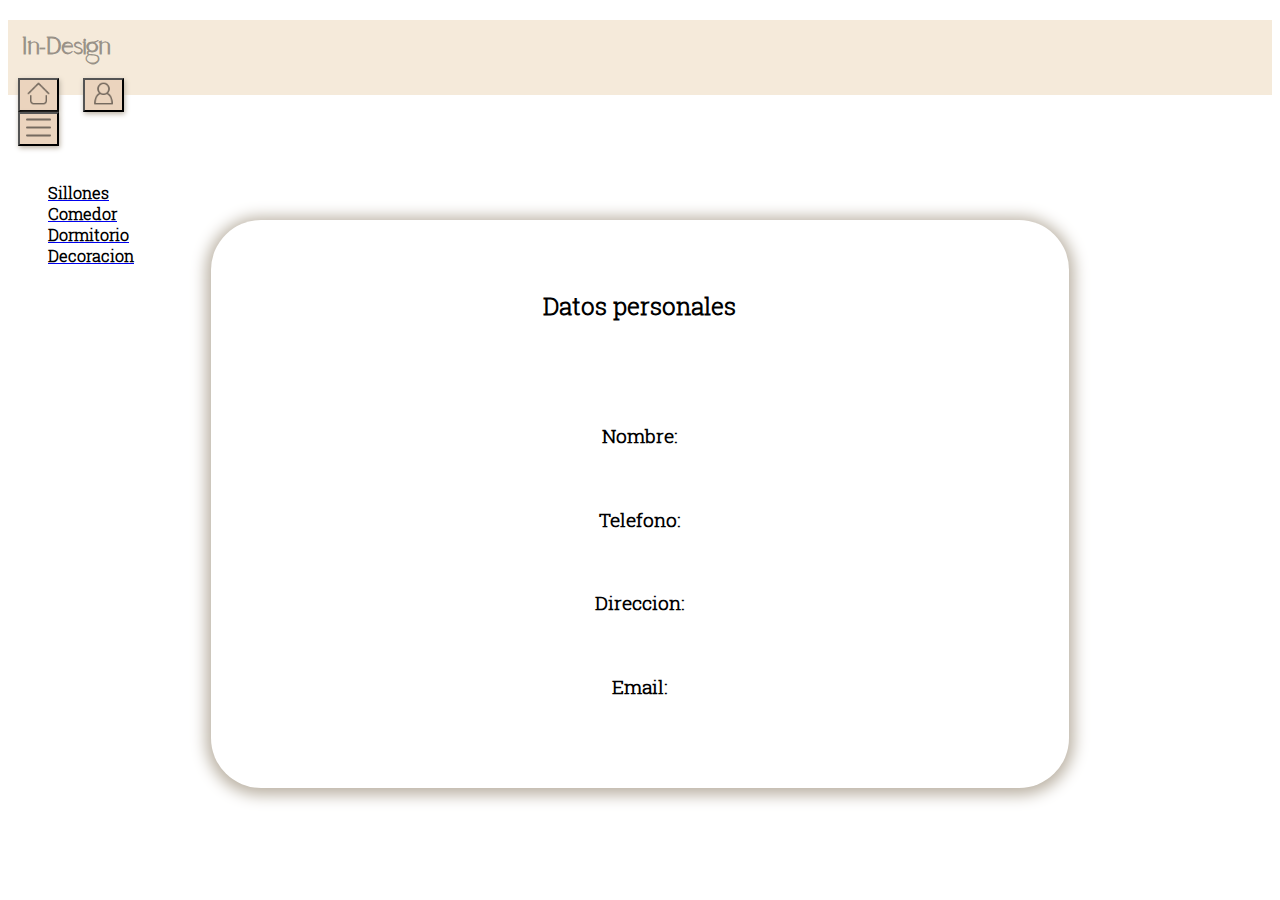
<file: personal.html>
<!DOCTYPE html>
<html lang="en">
    <head>
        
        <meta charset="UTF-8">
        <meta http-equiv="X-UA-Compatible" content="IE=edge">
        <meta name="viewport" content="width=device-width, initial-scale=1.0">
        <link rel="stylesheet" href="./styles.css">
        <link rel="stylesheet" href="https://cdnjs.cloudflare.com/ajax/libs/animate.css/4.1.1/animate.min.css">
        <link href="https://cdn.jsdelivr.net/npm/bootstrap@5.0.2/dist/css/bootstrap.min.css" rel="stylesheet" integrity="sha384-EVSTQN3/azprG1Anm3QDgpJLIm9Nao0Yz1ztcQTwFspd3yD65VohhpuuCOmLASjC" crossorigin="anonymous">        <title>In Desing - Home</title>
    </head>

    <body>
        
        
        <div class="container-fluid m-0 p-0 ">

            <div class="row navBarInicio m-0 p-0 ">

                <div class="col-6 col1 d-flex justify-content-start align-items-center">
            
                   
                    
                    
                    <a href="./index.html" style="text-decoration: none;"><h2 class="h2NavBar ">In-Design</h2> </a>
                    
                    </div>
                
                <div class="col-6 col4 d-flex justify-content-end align-items-center">
                
                    <h5 class="user" id="nameUser"></h5>

                    <a href="./index.html"><button class="btn btnNavBar"> <img class="imgMenu " src="./Media/home.png" width="25px" alt=""> </button></a>
                    <a href="./personal.html"> <button class="btn btnNavBar"> <img class="imgMenu " src="./Media/user.png" width="25px" alt=""> </button></a>
                    <div class="dropdown">
                        <button class="btn btnNavBar" type="button" id="dropdownMenuButton1" data-bs-toggle="dropdown" aria-expanded="false">
                            <img class="imgMenu" src="./Media/menu.png" width="25px" alt="">
                        </button>
                        <ul class="dropdown-menu" aria-labelledby="dropdownMenuButton1">
                          <li id="valueProductUno"><a class="dropdown-item" href="./sillones.html">
                              
                            <span >Sillones</span> <br>
    
                          </a></li>
                          <li id="valueProductDos"><a class="dropdown-item" href="./living.html">
                              
                            <span >Comedor</span> <br>
                            
                          </a></li>
                          <li id="valueProductTres"><a class="dropdown-item" href="./dormitorio.html">
                              
                            <span >Dormitorio</span> <br>
                            
                        </a></li>
                          <li id="valueProductCuatro"><a class="dropdown-item" href="Decoracion.html">
                              
                           <span >Decoracion</span> <br>
                            
                        </a></li>
                        </ul>
                      </div>
    
                </div>

            </div>

        <div class="row p-0 rowArticuloTotal" style="padding: 50px !important; width: 60%; text-align: center;">
        
            <h2>Datos personales</h2> 
            
            <br>
            <br>
            <br>

            <h3>Nombre: <span id="nameDatos"></span></h3> <br>
            <h3>Telefono: <span id="phoneDatos"></span></h3> <br>
            <h3>Direccion: <span id="addressDatos"></span></h3> <br>
            <h3>Email: <span id="emailDatos"></span></h3> <br>
            
        
        </div>

    </div>

    <script src="https://code.jquery.com/jquery-3.6.0.min.js"></script>
    <script src="./personal.js"></script>
        <script src="https://cdn.jsdelivr.net/npm/bootstrap@5.0.2/dist/js/bootstrap.bundle.min.js" integrity="sha384-MrcW6ZMFYlzcLA8Nl+NtUVF0sA7MsXsP1UyJoMp4YLEuNSfAP+JcXn/tWtIaxVXM" crossorigin="anonymous"></script>
</body>
</html>
</file>
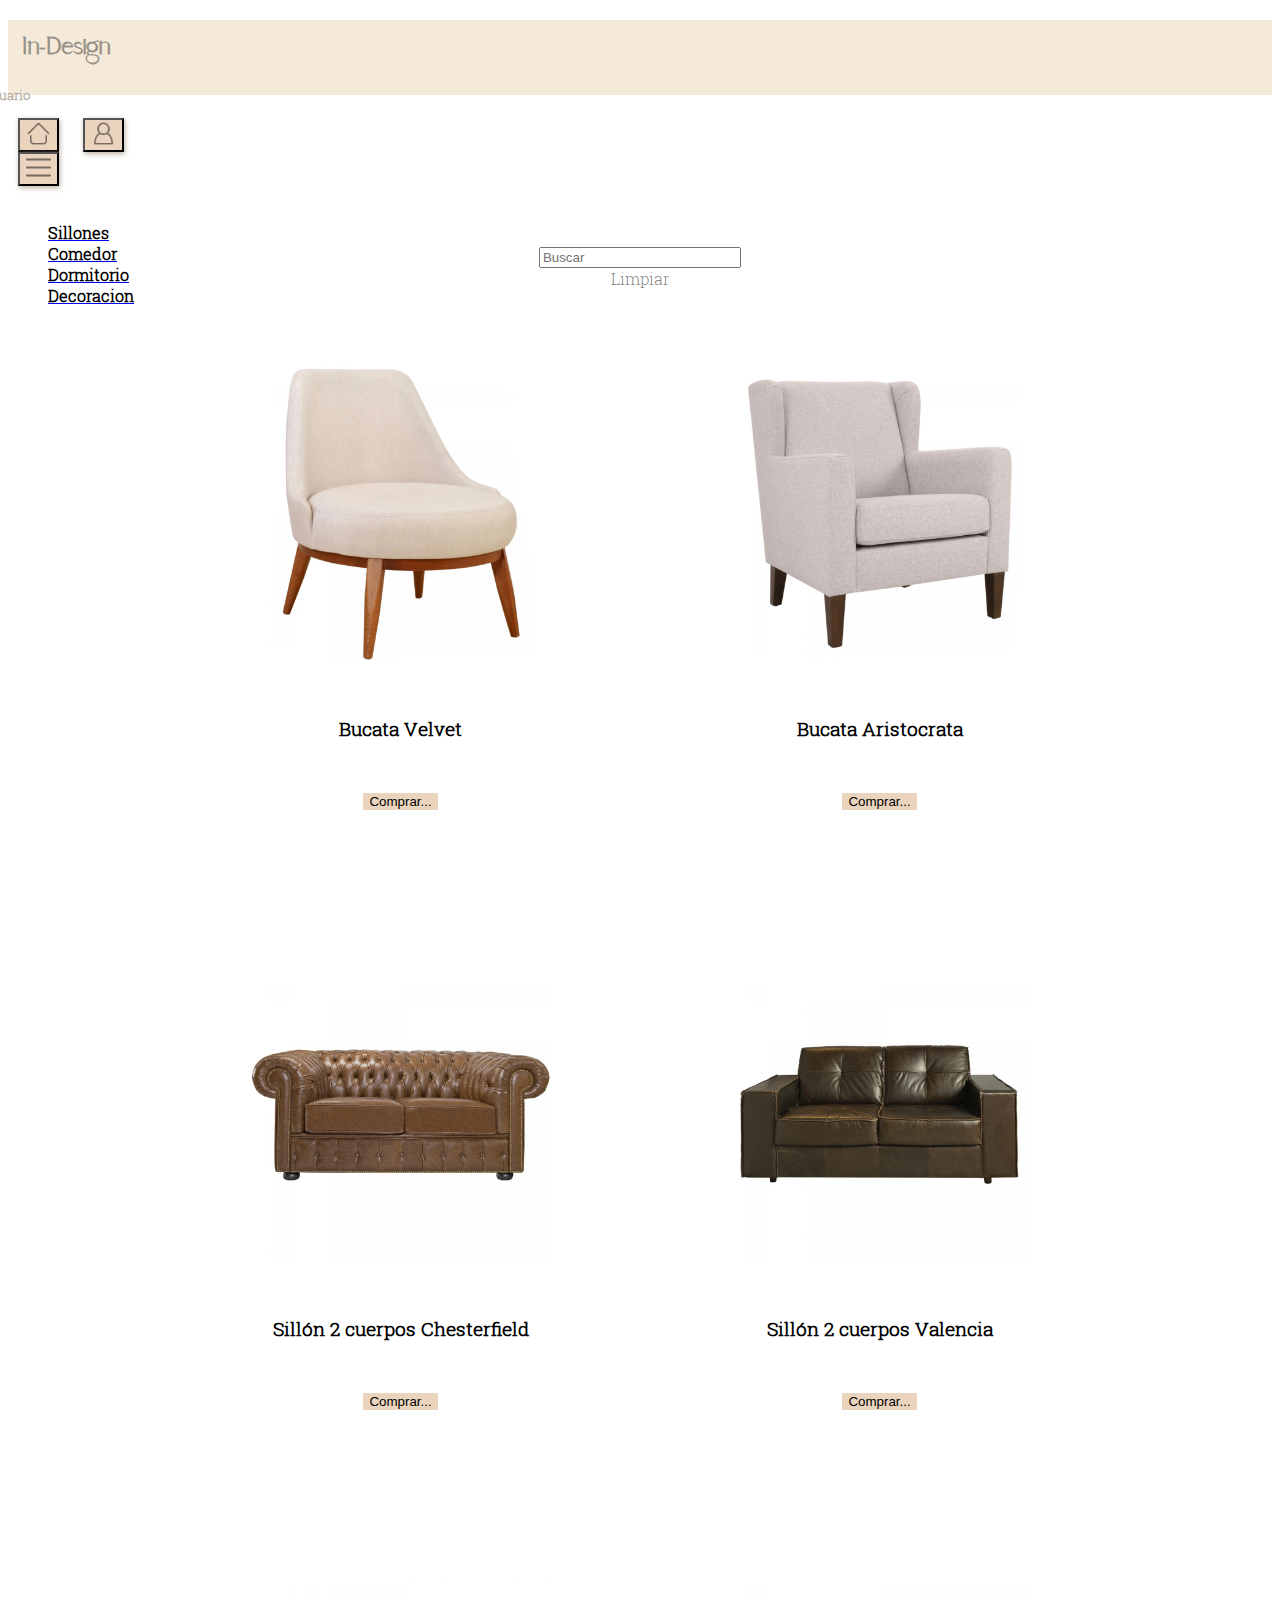
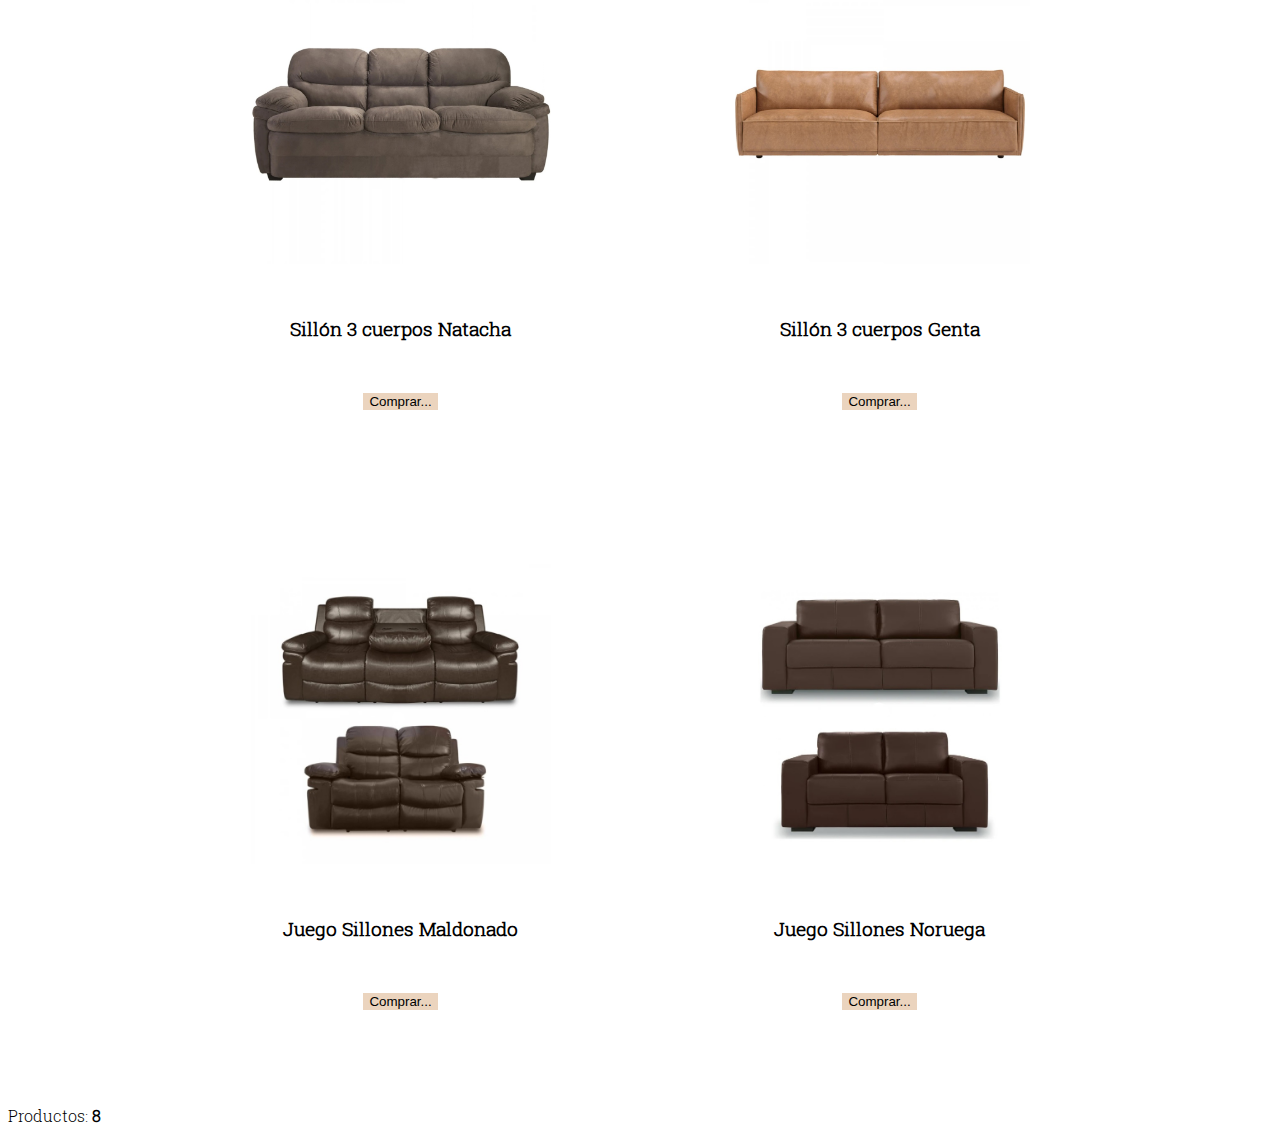
<file: sillones.html>
<!DOCTYPE html>
<html lang="en">
    <head>
        
        <meta charset="UTF-8">
        <meta http-equiv="X-UA-Compatible" content="IE=edge">
        <meta name="viewport" content="width=device-width, initial-scale=1.0">
        <link rel="stylesheet" href="./styles.css">
        <link rel="stylesheet" href="https://cdnjs.cloudflare.com/ajax/libs/animate.css/4.1.1/animate.min.css">
        <link href="https://cdn.jsdelivr.net/npm/bootstrap@5.0.2/dist/css/bootstrap.min.css" rel="stylesheet" integrity="sha384-EVSTQN3/azprG1Anm3QDgpJLIm9Nao0Yz1ztcQTwFspd3yD65VohhpuuCOmLASjC" crossorigin="anonymous">        <title>In Desing - Home</title>
    </head>

    <body>
        
        
        <div class="container-fluid m-0 p-0 ">

            <div class="row navBarInicio m-0 p-0 ">

                <div class="col-6 col1 d-flex justify-content-start align-items-center">
            
                   
                    
                    
                    <a href="./index.html" style="text-decoration: none;"><h2 class="h2NavBar ">In-Design</h2> </a>
                    
                    </div>
                
                <div class="col-6 col4 d-flex justify-content-end align-items-center">
                
                    <h5 class="user" id="nameUser"></h5>

                    <a href="./index.html"><button class="btn btnNavBar"> <img class="imgMenu " src="./Media/home.png" width="25px" alt=""> </button></a>
                    <a href="./personal.html"> <button class="btn btnNavBar"> <img class="imgMenu " src="./Media/user.png" width="25px" alt=""> </button></a>
                    <div class="dropdown">
                        <button class="btn btnNavBar" type="button" id="dropdownMenuButton1" data-bs-toggle="dropdown" aria-expanded="false">
                            <img class="imgMenu" src="./Media/menu.png" width="25px" alt="">
                        </button>
                        <ul class="dropdown-menu" aria-labelledby="dropdownMenuButton1">
                          <li id=""><a class="dropdown-item valueProductUno" href="./sillones.html">
                              
                            <span >Sillones</span> <br>
    
                          </a></li>
                          <li id=""><a class="dropdown-item valueProductDos" href="./living.html">
                              
                            <span >Comedor</span> <br>
                            
                          </a></li>
                          <li id=""><a class="dropdown-item valueProductTres" href="./dormitorio.html">
                              
                            <span >Dormitorio</span> <br>
                            
                        </a></li>
                          <li id=""><a class="dropdown-item valueProductCuatro" href="Decoracion.html">
                              
                           <span >Decoracion</span> <br>
                            
                        </a></li>
                        </ul>
                      </div>
    
                </div>

            </div>
        
        <div class=" row categoriasLiving">

            <div class="col-12" >

                <div class="input-group" style="width: 50% !important; margin: auto;">
                    <input id="searchbar" type="search" class="form-control" placeholder="Buscar" aria-label="" aria-describedby="basic-addon1" onkeyup="searchBar()" onchange="searchBar()">
                </div>
                <a href="./sillones.html" style="color: rgba(0, 0, 0, 0.5); text-decoration: none;">Limpiar</a>
                
            </div>
            
            <div class="cardLiving" id="card">
                <div>
                   <img src="" id="cardImageLivingUno" width="80%" alt="">
                </div> 
                <div>    
                    <h3 id="cardTitleLivingUno" class="cardTitles"></h3>
                </div>
                <div>    
                <a href="./compra.html" class="buttonValueOne"><button class="btn btnForm "   >Comprar...</button> </a>
                </div>
            </div>
            
            <div class="cardLiving" id="card">
                <div>
                    <img src="" id="cardImageLivingDos" width="80%" alt="">
                </div> 
                <div>    
                    <h3 id="cardTitleLivingDos" class="cardTitles"></h3>
                </div>
                <div>    
                    <a href="./compra.html" class="buttonValueDos"><button class="btn btnForm "  >Comprar...</button></a>
                </div>
            </div>
            
            <div class="cardLiving" id="card">
                <div>
                    <img src="" id="cardImageLivingTres" width="80%" alt="">
                </div> 
                <div>    
                    <h3 id="cardTitleLivingTres" class="cardTitles"></h3>
                </div>
                <div>    
                    <a href="./compra.html" class="buttonValueTres"><button class="btn btnForm "  >Comprar...</button></a>
                </div>
            </div>
            
            <div class="cardLiving" id="card">
                <div>
                    <img src="" id="cardImageLivingCuatro" width="80%" alt="">
                </div> 
                <div>    
                    <h3 id="cardTitleLivingCuatro" class="cardTitles"></h3>
                </div>
                <div>    
                    <a href="./compra.html" class="buttonValueCuatro"><button class="btn btnForm "  >Comprar...</button></a>
                </div>
            </div>
            
            <div class="cardLiving" id="card">
                <div>
                    <img src="" id="cardImageLivingCinco" width="80%" alt="">
                </div> 
                <div>    
                    <h3 id="cardTitleLivingCinco" class="cardTitles"></h3>
                </div>
                <div>    
                    <a href="./compra.html" class="buttonValueCinco"><button class="btn btnForm "  >Comprar...</button></a>
                </div>
            </div>
            
            <div class="cardLiving" id="card">
                <div>
                    <img src="" id="cardImageLivingSeis" width="80%" alt="">
                </div> 
                <div>    
                    <h3 id="cardTitleLivingSeis" class="cardTitles"></h3>
                </div>
                <div>    
                    <a href="./compra.html" class="buttonValueSeis"><button class="btn btnForm  "  >Comprar...</button></a>
                </div>
            </div>
            
            <div class="cardLiving" id="card">
                <div>
                    <img src="" id="cardImageLivingSiete" width="80%" alt="">
                </div> 
                <div>    
                    <h3 id="cardTitleLivingSiete" class="cardTitles"></h3>
                </div>
                <div>    
                    <a href="./compra.html" class="buttonValueSiete"><button class="btn btnForm "  >Comprar...</button></a>
                </div>
            </div>
            
            <div class="cardLiving" id="card">
                <div>
                    <img src="" id="cardImageLivingOcho" width="80%" alt="">
                </div> 
                <div>    
                    <h3 id="cardTitleLivingOcho" class="cardTitles"></h3>
                </div>
                <div>    
                    <a href="./compra.html" class="buttonValueOcho"><button class="btn btnForm "  >Comprar...</button></a>
                </div>
            </div>
            
        </div>

        <div class="row m-0 p-0">
            <div class="col-12 d-flex justify-content-center mb-5 mt-2">
                <p>Productos: <span id="productCounter"></span></p>
            </div>
        </div>

    </div>

    <script src="https://code.jquery.com/jquery-3.6.0.min.js"></script>
    <script src="./sillones.js"></script>
    <script src="https://cdn.jsdelivr.net/npm/bootstrap@5.0.2/dist/js/bootstrap.bundle.min.js" integrity="sha384-MrcW6ZMFYlzcLA8Nl+NtUVF0sA7MsXsP1UyJoMp4YLEuNSfAP+JcXn/tWtIaxVXM" crossorigin="anonymous"></script>
    

</body>
</html>
</file>
<file: styles.css>
@font-face {
    font-family: saudagar;
    src: url(./Media/Saudagar.ttf);
}

@font-face {
    font-family: roboto;
    src: url(./Media/RobotoSlab-Light.ttf);
}

body{
    font-family: roboto !important;
}


@media (max-width: 982px){
    #h1Banner{
        background-color: rgba(0, 0, 0, 0)
    }
    #nameUser{
            display: none;    
    }

    .prodImage{
        max-width: 75% !important;
    }
   
    .bannerBox{
        position: relative;
        width: 100%;
        height: 35rem !important;
        background-image: url(./Media/Banner3.jpg);
        background-repeat: no-repeat;
        background-size:cover;
        background-position: center !important;
        background-position:left !important;
  }     
        }

@media (max-width: 1200px){
       .textNewest{
        width: 80% !important;
        margin: auto;
        padding: 0%;
        display: inline-flex;
        justify-content: center;
        align-content: center;
        font-size: 15px;
    }
    .textNewestContent{
        margin-top: 50px;
        
    }
    
    #suscripcion{
    width: 25px !important;
    }

    .itemFooter{
        margin-top: 100px !important;
    }

}
        
.navBarInicio{
    background-color: #F5EADA;
    height: 75px;
    width: 100%;
    padding: 0% !important;
}

.form-control:focus {
    border-color: #bbb2a4 !important;
    box-shadow: inset 0 1px 1px #bbb2a4, 0 0 8px #bbb2a4 !important;
  }

  .imgMenu{
      opacity: 0.5;
  }

  .bannerBox{
      position: relative;
      width: 100%;
      height: 50rem !important;
      background-image: url(./Media/banner3.jpg);
      background-repeat: no-repeat;
      background-size:cover;
      background-position: center !important;
      background-position:left !important;
}

  h1{
      margin-top: 5% !important;
      width: 40% !important;
      height: 230px;
      padding-top: 20px;
      background-color: #b9a27e5b;
      border-radius: 30px;
      display: inline-flex;
      align-items: center;
      justify-content: center;
      font-size: 100px !important;
      font-family: saudagar;
      color: rgba(255, 255, 255, 0.9);
      text-align: center;
   
  }

  .categoriaTitle{
      width: 100%;
      height: 50px;
      background-color: #F7EFE3;
      color: rgba(0, 0, 0, 0.5);
  }

  .card-body{
      color: rgba(0, 0, 0, 0.5)
  }

  .card{
      border: none !important;
      margin-top: 50px;
      margin-bottom: 50px;

  }

  .card-title{
      margin-top: 10px;
  }

  .card-img-top{
    box-shadow: 4px 5px 12px -3px rgba(0,0,0,0.50);
    width: 225px !important;
    text-align: center !important;
    margin: auto !important;
    border-radius: 40px;
    
  }


  .imgNewest{
      margin: 20px !important;
  }

  .textNewest a{
    margin: auto;
  }

  .textNewestContent{
    width: 100% !important;
    text-align: center;
  }

  .textNewest{
      width: 40% !important;
      display: grid;
      justify-content: center;
      align-content: center;
  }

  .btnNewest{
      width: 100% !important;
      background-color: #ebd4be !important;
      color: rgba(0, 0, 0, 0.5) !important;
      box-shadow: 1px 2px 5px #bbb2a4 !important;
      text-align: center;
    
  }

  .btnNavBar{ 
    background-color: #ebd4be !important;
    color: rgba(0, 0, 0, 0.5) !important;
    box-shadow: 1px 2px 5px #bbb2a4 !important;
    margin-left: 10px;
    margin-right: 10px;

  }

  .btnNewest a {
      color: rgba(0, 0, 0, 0.5);
  }

  .btnNewest a:visited{
      color: rgba(0, 0, 0, 0.5);
  }
  .btnNewest a:hover{
      color: rgba(0, 0, 0, 0.5);
  }
  

  .servicios{
      width: 75% !important;
      margin: auto !important;
      text-align: center !important;
  }
  
  .newImg{
      width: 75% !important;
      box-shadow: 3px 4px 10px -3px rgba(0,0,0,0.50)
  }

  .form-inline{
      position: relative;
      right: 5%;
  }
  .form-control{
      width: 40% !important;
  }
  .formUno{
      width: 100% !important;
  }

  .btnForm{
      background-color: #ebd4be !important;
      border: none !important;
      
  }

  .footer{
    margin-top: 100px !important;
    padding-bottom: 25px;
    background-color: #F5EADA; 
    color: rgba(0, 0, 0, 0.7);    
    text-align: center !important;
}

.dropdown-menu{
    background-color: rgba(255, 255, 255, 0.75) !important;
    border: none !important;
    padding-top: 20px !important ;
    padding-bottom: 20px !important ;
}

li{
    list-style: none;
}

span{
    color: black;
    font-weight: bolder;
}

.categoriasMain{
text-align: center !important;
}

.categoriasMain .card-img-top{
    
    width: 200px !important;
  }

.categoriasLiving{
    width: 80% !important;
    padding-top: 150px !important;
    text-align: center;
    justify-content: center;
    margin: auto !important;
}

.cardLiving{
    width: 375px !important;
    height: 475px;
    display: inline-grid;
    margin: 50px;
    margin-top: 75px !important;
}

.colImageArticulo{
    padding-top: 100px !important;
}
.colTextArticulo{
    margin: auto !important;
    width: 50% !important;
    height: 100% !important;
    text-align: center;
    display: inline-flex;
    justify-content: center !important;
    align-items: center !important;
    flex-direction: column !important;
    padding: 50px !important;
}

.rowArticuloTotal{
    width: 90%;
    height: auto !important;
    margin-top: 125px !important;
    margin-left: auto !important;
    margin-right: auto !important;
    box-shadow: 0px 2px 15px 5px #bbb2a4 !important;
    border-radius: 50px;
}

.prodImage{
    width: 75% !important;
    max-width: 100% !important;
}

.colTextArticulo p{
    width: 80%;
    margin-top:  50px;
    margin-bottom:  100px;
}

.btnBoxClose{
    width: 95% !important;
    height: 25px !important;
    text-align: end;
    top: 150px;
    right: 150px;
    z-index: 100;
    position: fixed;
    ;
    
}

.user{
    position: relative;
    top: 8px;
    right: 25px;
    color: #bbb2a4;
}

#prodImage{
    position: relative;
    bottom: 30px;
}

.h2NavBar{
    color:rgba(0, 0, 0, 0.4);
    font-family: saudagar;  
    position: relative;
    left: 15px;
    top: 10px;
}

.detalle{
    margin: auto !important;
    padding: 0% !important;
    text-align: center;
    
}

.formFooter{
    width: 100%;
}
</file>
